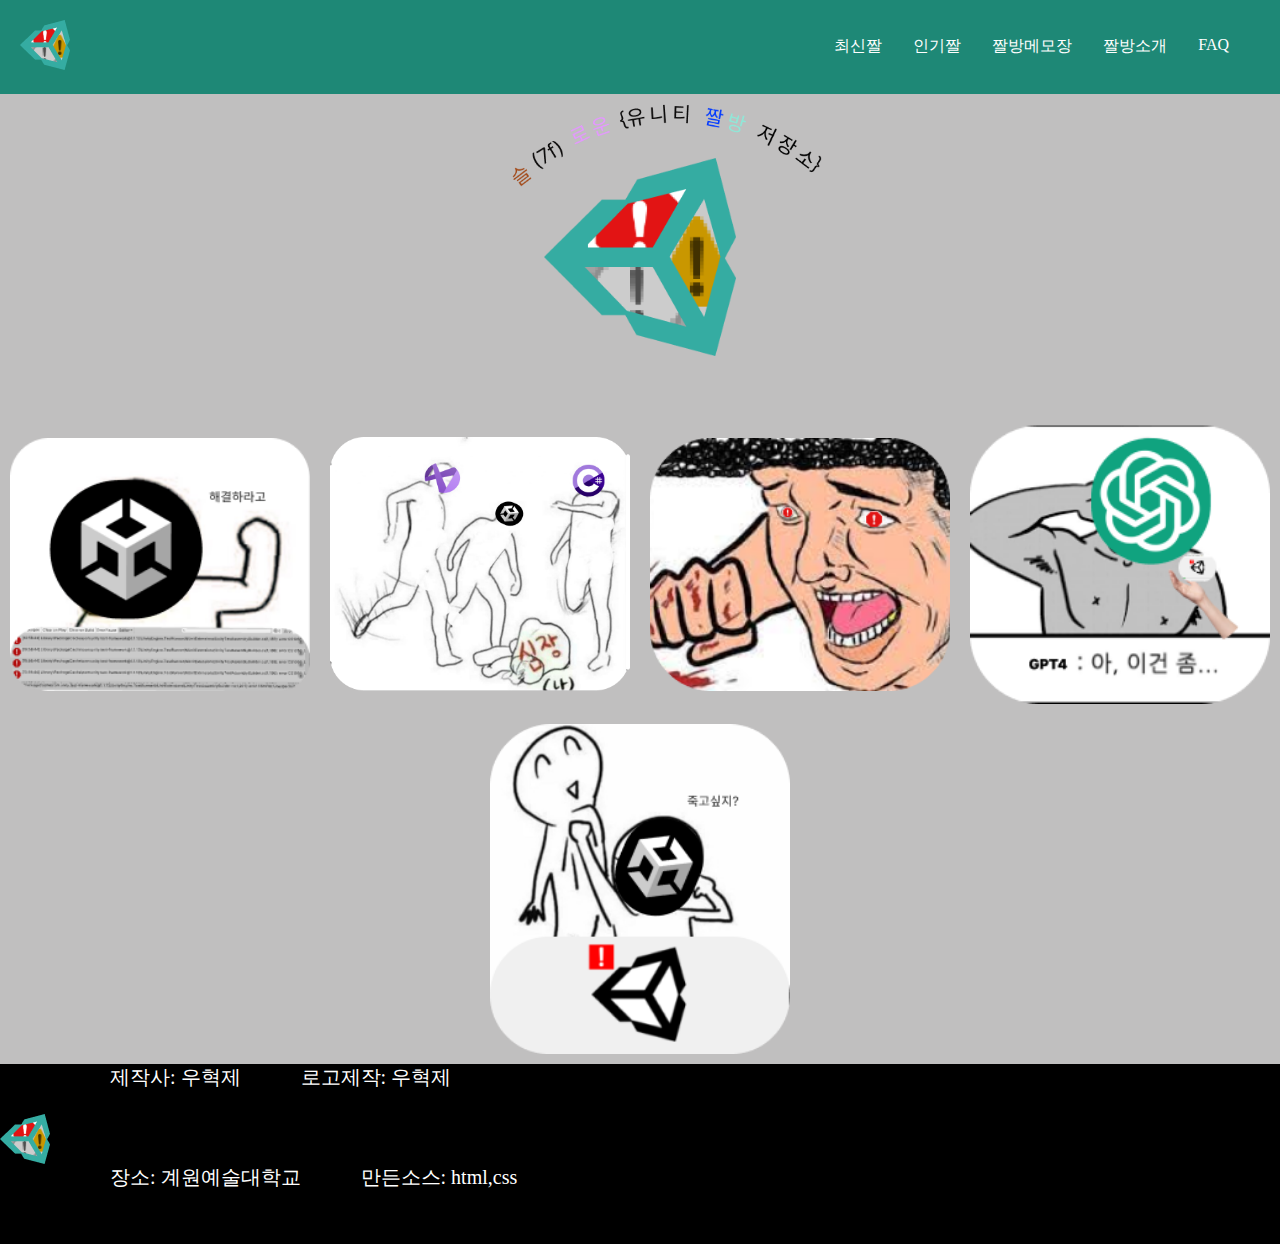
<file: index.html>
<!DOCTYPE html>
<html lang="en">
<head>
    <meta charset="UTF-8">
    <meta http-equiv="X-UA-Compatible" content="IE=edge">
    <meta name="viewport" content="width=device-width, initial-scale=1.0">
    <title>Document</title>
    <link rel="stylesheet" type="text/css" href="./css/style.css">
</head>

<body>
    <section>
    <header>
        <div class="logo-container">
            <img src="./img/logo.png" alt="로고">
        </div>
        <nav>
            <ul class="nav-menu">
                <li><a href="./sub.html">최신짤</a></li>
                <li><a href="./sub2.html">인기짤</a></li>
                <li><a href="sub3.html">짤방메모장</a></li>
                <li><a href="./sub5.html">짤방소개</a></li>
                <li><a href="./sub4.html">FAQ</a></li>
            </ul>
        </nav>
    </header>
    
    <img id="texter" src="./img/text.png">
    <img id="mainimg" src="./img/MainImage.png">
    
    <div id="solid">    
        <img class="one" src="./img/one.png">
        <img class="one" src="./img/TWO.png">
        <img class="one" src="./img/THREE.png">
        <img class="one" src="./img/four.png">
        <img class="one" src="./img/fixed.png">
    </div>
</section>
<footer>
    <div id="lol">
    <img id="img3"src="./img/logo.png" alt="로고">
    <p id="help">제작사: 우혁제</p><p id="help">로고제작: 우혁제</p>
    
</div>
<div id="lol2">
    <p id="help">장소: 계원예술대학교</p><p id="help">만든소스: html,css</p>
</div>

</footer>
</body>
</html>
</file>
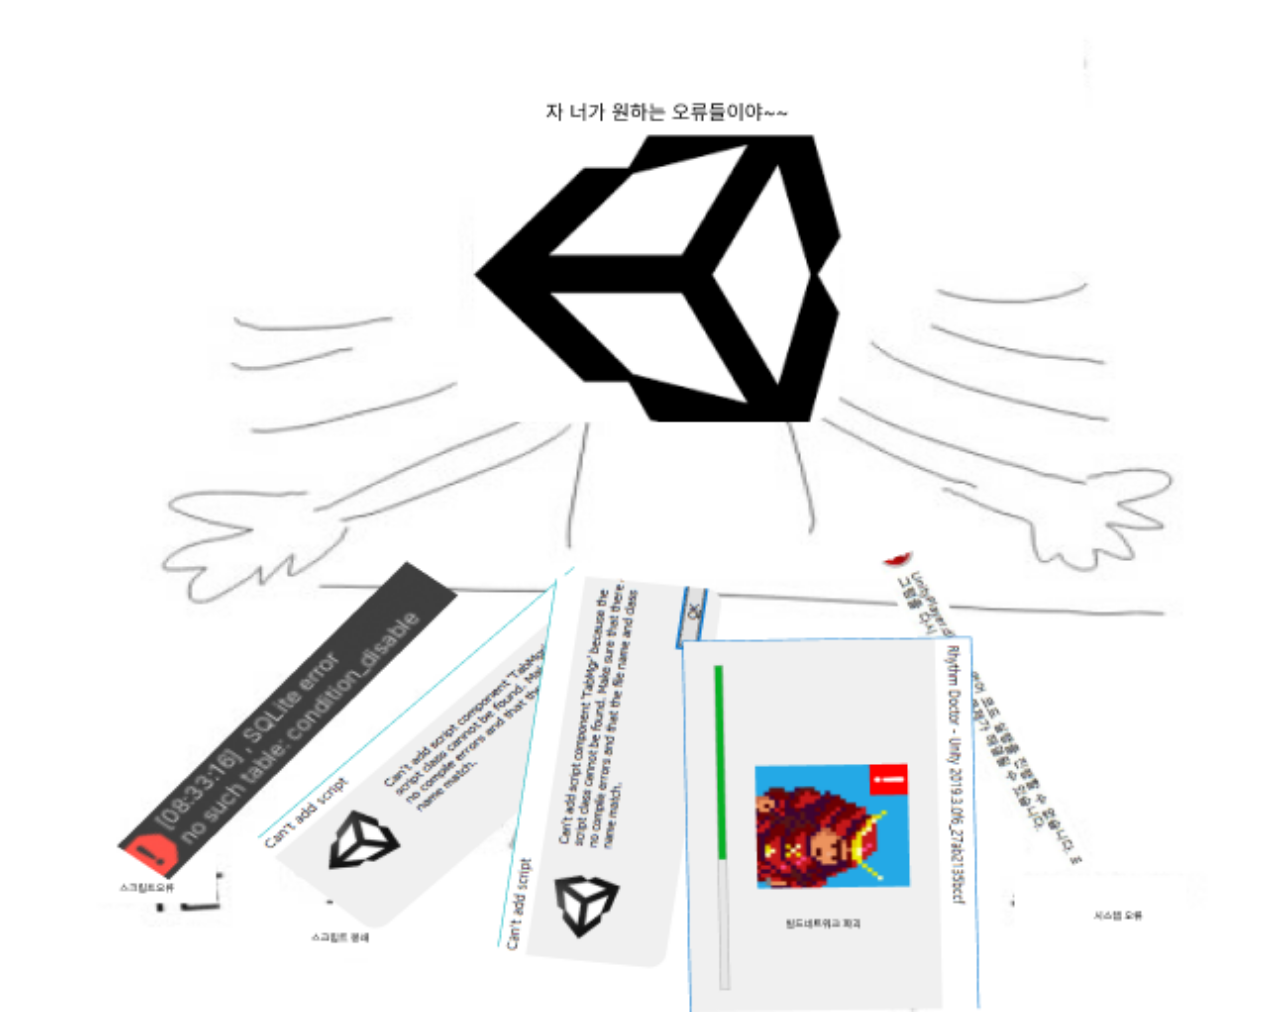
<file: five.html>
<!DOCTYPE html>
<html lang="en">
<head>
    <meta charset="UTF-8">
    <meta http-equiv="X-UA-Compatible" content="IE=edge">
    <meta name="viewport" content="width=device-width, initial-scale=1.0">
    <title>Document</title>
    <style>
        
        #id{
            width: 100%;
            height: 10%;
        }
    </style>
</head>
<body>
    <img id="id" src="./img/chack.png">
</body>
</html>
</file>
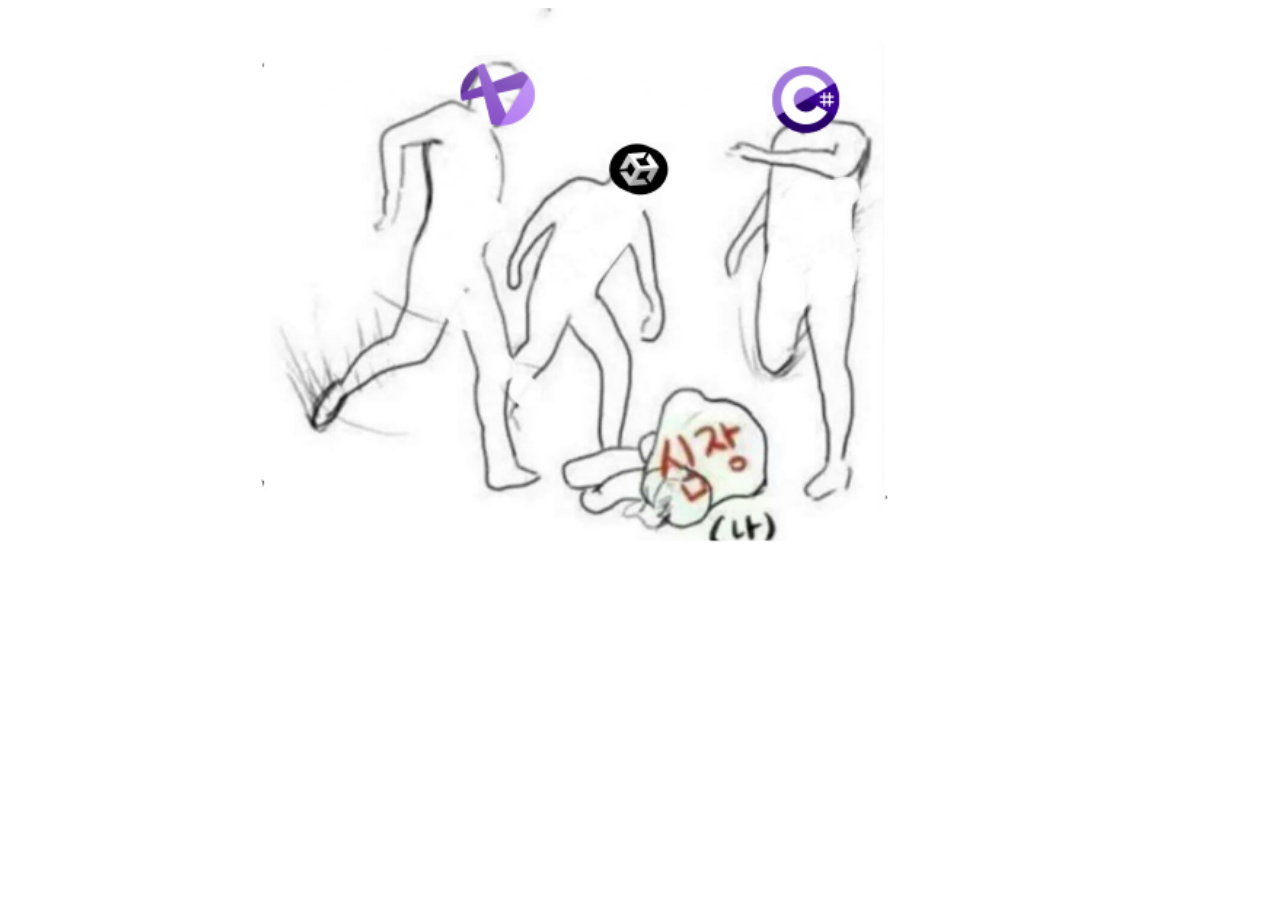
<file: four.html>
<!DOCTYPE html>
<html lang="en">
<head>
    <meta charset="UTF-8">
    <meta http-equiv="X-UA-Compatible" content="IE=edge">
    <meta name="viewport" content="width=device-width, initial-scale=1.0">
    <title>Document</title>
    <style>
        
        #id{
            width: 50%;
            height: 10%;
            margin-left: 20%;
        }
    </style>
</head>
<body>
    <img id="id" src="./img/TWO.png">
</body>
</html>
</file>
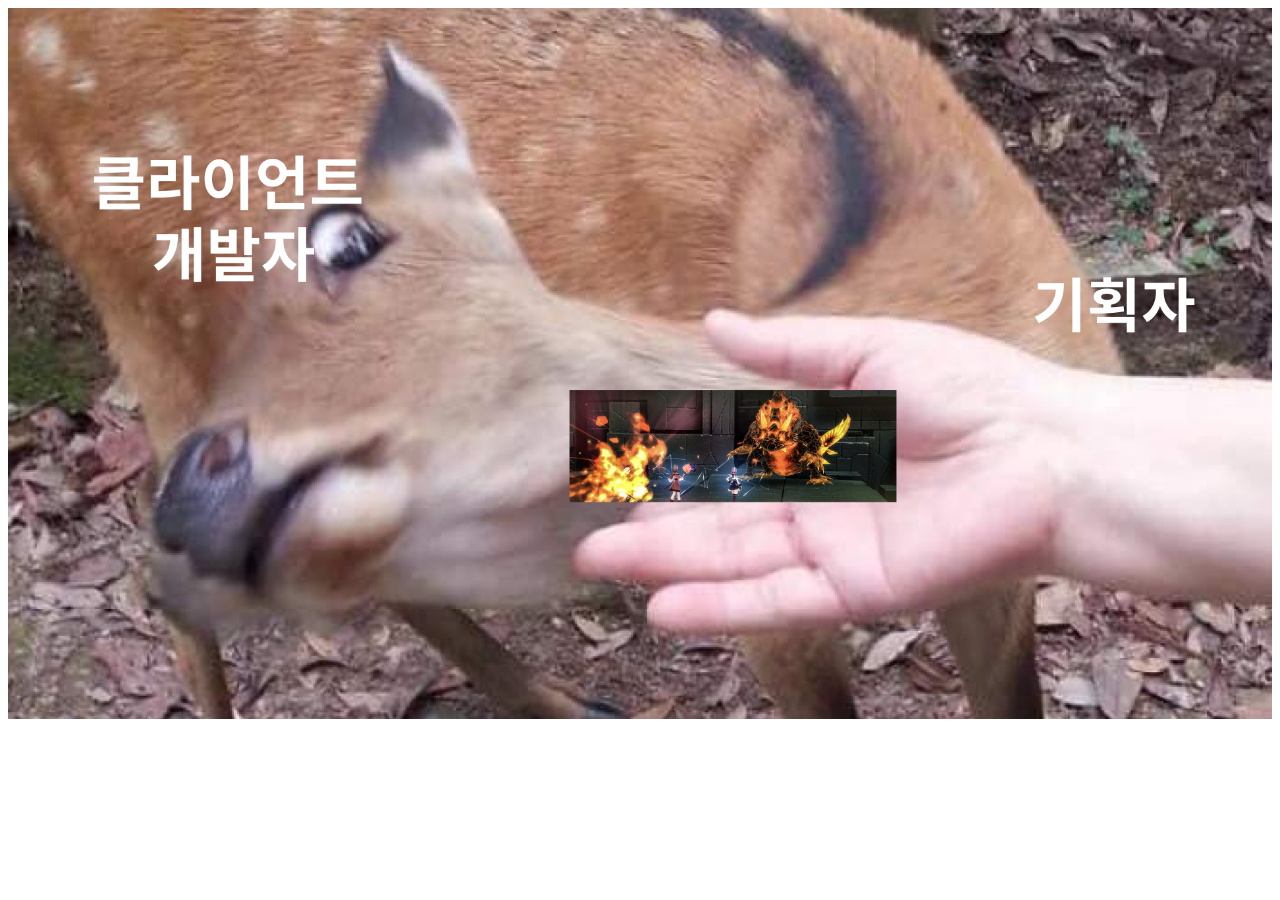
<file: One.html>
<!DOCTYPE html>
<html lang="en">
<head>
    <meta charset="UTF-8">
    <meta http-equiv="X-UA-Compatible" content="IE=edge">
    <meta name="viewport" content="width=device-width, initial-scale=1.0">
    <title>Document</title>
    <style>
        #id{
            width: 100%;
            height: 100%;
        }
    </style>
</head>
<body>
    <img id="id" src="./img/EX.png">
</body>
</html>
</file>
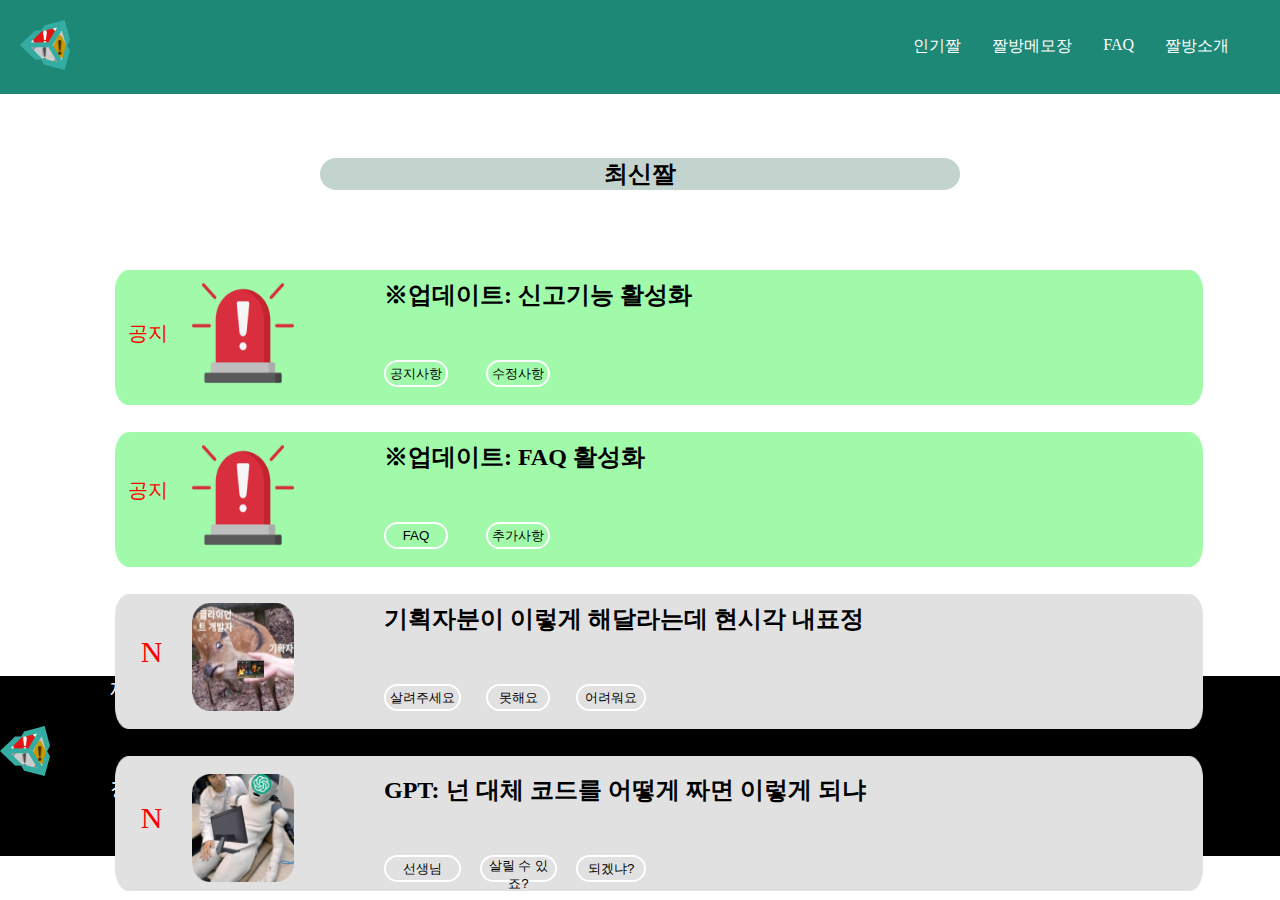
<file: sub.html>
<!DOCTYPE html>
<html lang="en">
<head>
    <meta charset="UTF-8">
    <meta http-equiv="X-UA-Compatible" content="IE=edge">
    <meta name="viewport" content="width=device-width, initial-scale=1.0">
    <title>서브 최신짤</title>
    <link rel="stylesheet" type="text/css" href="css/stylesub2.css">
    <link rel="stylesheet" type="text/css" href="css/sub.css">
    <link rel="stylesheet" type="text/css" href="css/footer.css">
</head>
<body>
    <header>
        <div class="logo-container">
            <a href="./index.html"><img src="./img/logo.png" alt="로고"></a>
        </div>
        <nav>   
            <ul class="nav-menu">
                <li><a href="sub2.html">인기짤</a></li>
                <li><a href="sub3.html">짤방메모장</a></li>
                <li><a href="sub5.html">FAQ</a></li>
                <li><a href="sub5.html">짤방소개</a></li>
            </ul>
        </nav>
    </header>
    <h2 id="new">최신짤</h2>

    <div id="img">
    <img id="bar" src="./img/bar.png">
    <p id="googi">공지</p>
    <img id="imgimg" src="./img/GOOGI.png">
    <h2 id="index">※업데이트: 신고기능 활성화 </h2>
    <button id="button1">공지사항</button>
    <button id="button2">수정사항</button>
    
    
</div>
<div id="img2">
    <img id="bar" src="./img/bar.png">
    <p id="googi">공지</p>
    <img id="imgimg" src="./img/GOOGI.png">
    <h2 id="index">※업데이트: 신고기능 활성화 </h2>
    <button id="button1">공지사항</button>
    <button id="button2">수정사항</button>
</div>
<img id="bar2" src="./img/bar.png">
<p id="googi2">공지</p>
    <img id="imgimg2" src="./img/GOOGI.png">
    <h2 id="index2">※업데이트: FAQ 활성화 </h2>
    <button id="button3">FAQ</button>
    <button id="button4">추가사항</button>
    <img id="bar3" src="./img/bar.png">
    <p id="googi3">N</p>
    <a href="./One.html"><img id="imgimg3" src="./img/Oneimg.png"></a>
    <h2 id="index3">기획자분이 이렇게 해달라는데 현시각 내표정</h2>
    <button id="button5">살려주세요</button>
    <button id="button6">못해요</button>
    <button id="button7">어려워요</button>
    <img id="bar4" src="./img/bar.png">
    <p id="googi4">N</p>    
    <a href="./TWO.html"><img id="imgimg4" src="./img/helpGptTeacher.png"></a>
    <h2 id="index4">GPT: 넌 대체 코드를 어떻게 짜면 이렇게 되냐</h2>
    <button id="button8">선생님</button>
    <button id="button9">살릴 수 있죠?</button>
    <button id="button10">되겠냐?</button>
    <footer id="footer">
        <div id="lol">
            <img id="img3"src="./img/logo.png" alt="로고">
            <p id="help">제작사: 우혁제</p><p id="help">로고제작: 우혁제</p>
            
        </div>
        <div id="lol2">
            <p id="help">장소: 계원예술대학교</p><p id="help">만든소스: html,css</p>
        </div>
    </footer>
</body>
</html>
</file>
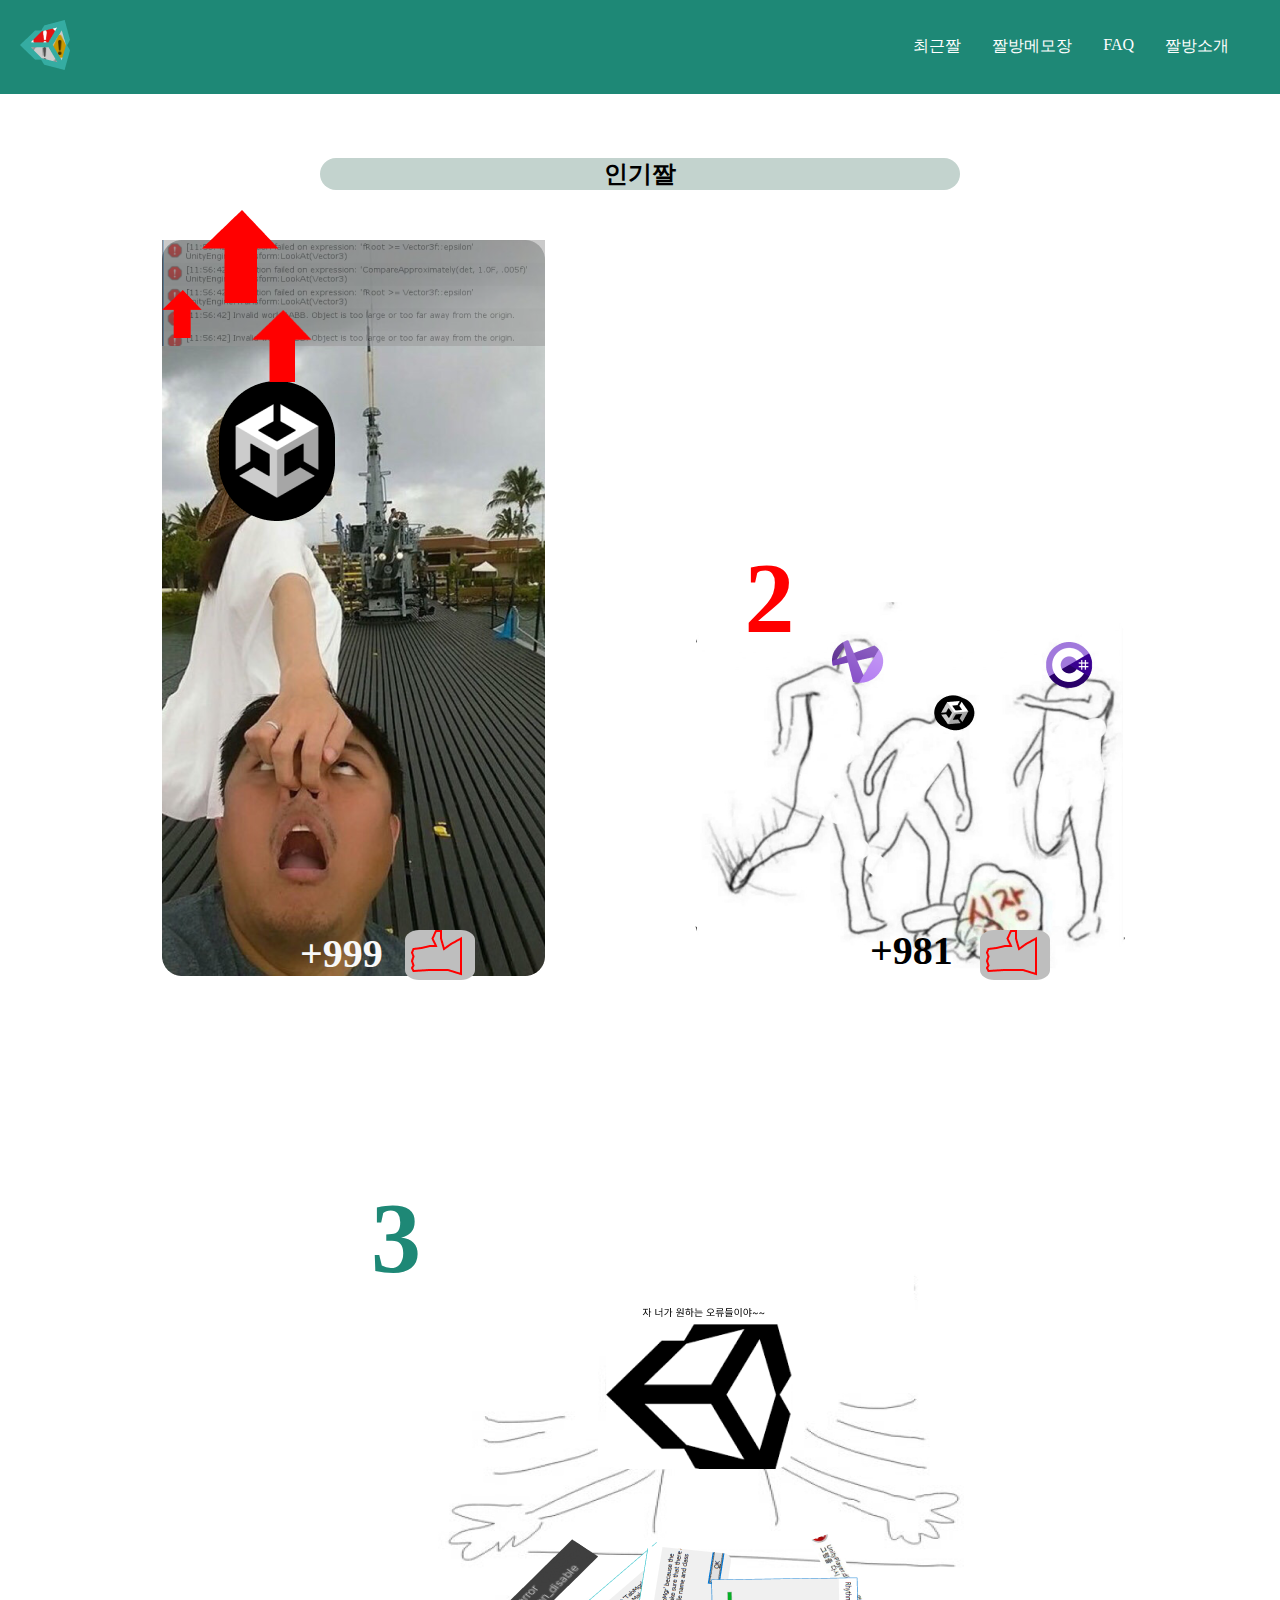
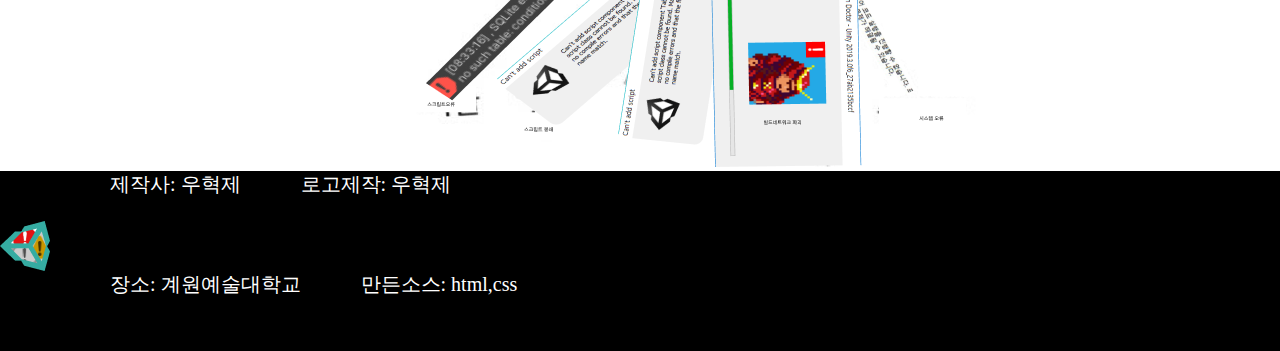
<file: sub2.html>
<!DOCTYPE html>
<html lang="en">
<head>
    <meta charset="UTF-8">
    <meta http-equiv="X-UA-Compatible" content="IE=edge">
    <meta name="viewport" content="width=device-width, initial-scale=1.0">
    <title>인기짤</title>
    <link rel="stylesheet" type="text/css" href="./css/style.css">
    <link rel="stylesheet" type="text/css" href="css/sub2.css">
</head>
<body>
    <header>
        <div class="logo-container">
            <a href="./index.html"><img src="./img/logo.png" alt="로고"></a>
        </div>
        <nav>
            <ul class="nav-menu">
                <li><a href="sub.html">최근짤</a></li>
                <li><a href="sub3.html">짤방메모장</a></li>
                <li><a href="sub5.html">FAQ</a></li>
                <li><a href="sub5.html">짤방소개</a></li>
            </ul>
        </nav>
    </header>
    <h2 id="new">인기짤</h2>
    <div id="sss">
    <div id="upup">
    <img id="let" src="./img/UP.png">
    <img id="let2" src="./img/UP.png">
    <img id="let3" src="./img/UP.png">
    <p id="text">+999</p>
    <img id="good" src="./img/good.png">
    <div class="goodbackground"></div>
    <a href="Three.html"><img id="help2" src="./img/help.png"></a>
</div>

<div id="twoimg">
    <h1 id="twogood">2</h1>
    <p id="text2">+981</p>
    <a href="four.html"><img id="help3" src="./img/TWO.png"></a>
    <img id="good2" src="./img/good.png">
    <div class="goodbackground2"></div>
</div>
<div id="lastimg">
    <h1 id="three">3</h1>
    <p id="text3">+971</p>
    <img id="good3" src="./img/good.png">
    <a href="five.html"><img id="lasti" src="./img/chack.png"></a>
    <div class="goodbackground3"></div>
</div>
</div>
<footer>
    <div id="lol">
        <img id="img3"src="./img/logo.png" alt="로고">
        <p id="help">제작사: 우혁제</p><p id="help">로고제작: 우혁제</p>
        
    </div>
    <div id="lol2">
        <p id="help">장소: 계원예술대학교</p><p id="help">만든소스: html,css</p>
    </div>
    
</footer>
</body>
</html>
</file>
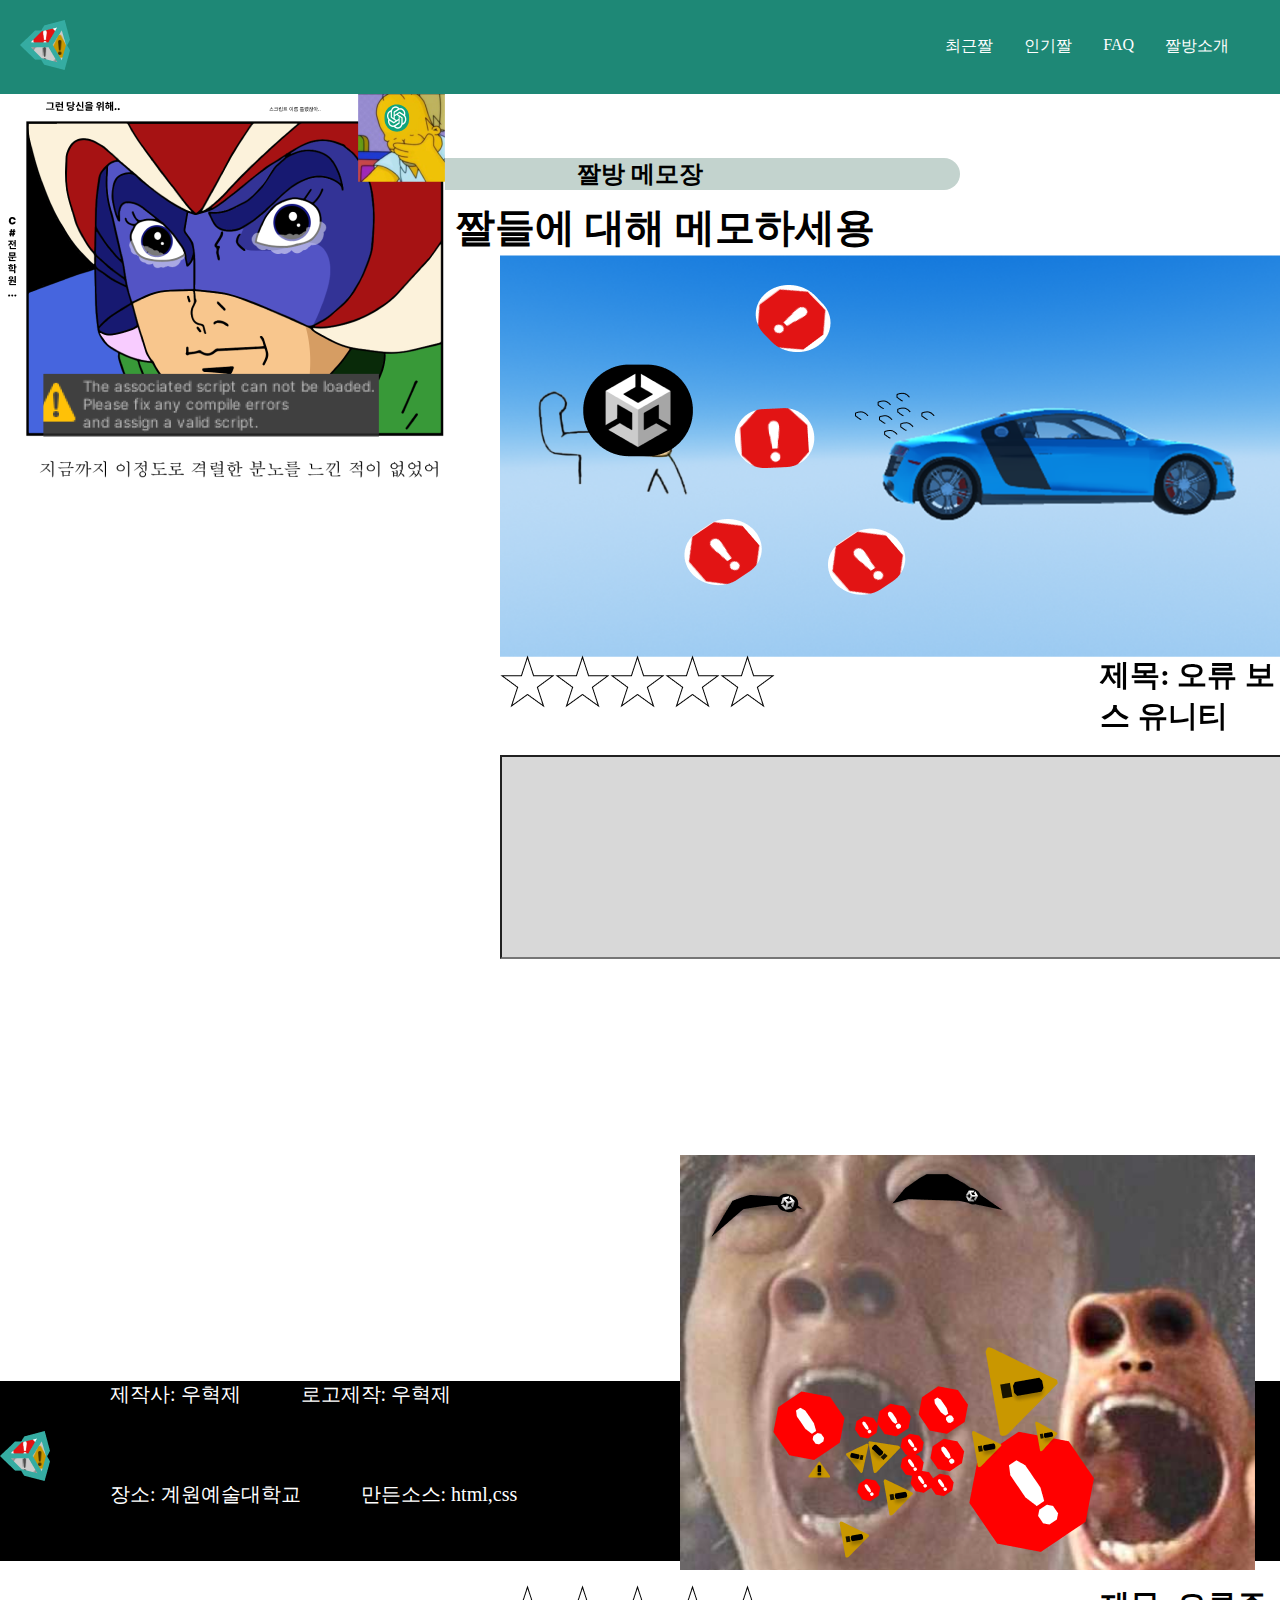
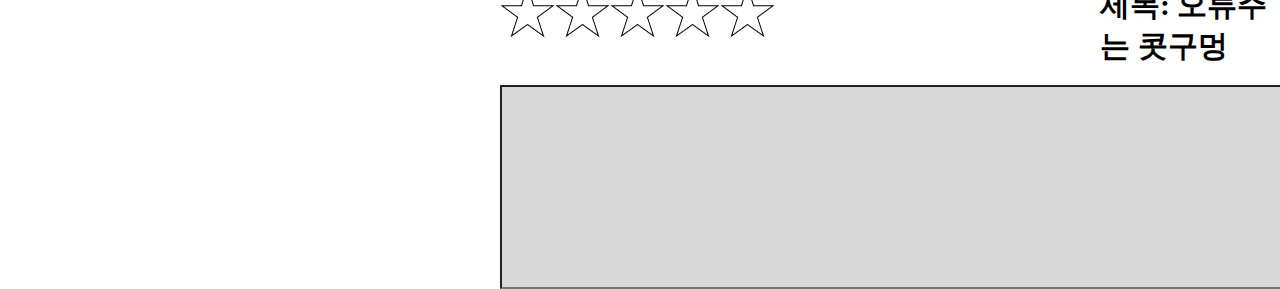
<file: sub3.html>
<!DOCTYPE html>
<html lang="en">
<head>
    <meta charset="UTF-8">
    <meta http-equiv="X-UA-Compatible" content="IE=edge">
    <meta name="viewport" content="width=device-width, initial-scale=1.0">
    <title>짤방 평가론</title>
    <link rel="stylesheet" type="text/css" href="./css/style.css">
    <link rel="stylesheet" type="text/css" href="css/footer2.css">
    <link rel="stylesheet" type="text/css" href="css/sub3.css">
</head>
<body>
    
    <header>
        <div class="logo-container">
            <a href="./index.html"><img src="./img/logo.png" alt="로고"></a>
        </div>
        <nav>
            <ul class="nav-menu">
                <li><a href="sub.html">최근짤</a></li>
                <li><a href="sub2.html">인기짤</a></li>
                <li><a href="sub4.html">FAQ</a></li>
                <li><a href="sub5.html">짤방소개</a></li>
            </ul>
        </nav>
    </header>
    <img id="fixedimg2" src="./img/fixedimg2.png">
    <img id="fixedimg3" src="./img/fixedimg3.png">
    <img id="fixedimg4" src="./img/fixedimg4.png">
    <h2 id="new">짤방  메모장</h2>
    <h3 id="texts">이 짤들에 대해 메모하세용</h3>
    <div>
    <img id="testimg" src="./img/testimg.png">
</div>
    <div id="stars">
        <img id="cheackstar" src="./img/star.png">
        <img id="cheackstar2" src="./img/star.png">
        <img id="cheackstar3" src="./img/star.png">
        <img id="cheackstar4" src="./img/star.png">
        <img id="cheackstar5" src="./img/star.png">
        <h4 id="index">제목: 오류 보스 유니티</h4>
    </div>
    <input id="texting" type="text" name="firstname">
    <img id="testimg2" src="./img/lololol.png">
    <div id="stars2">
        <img id="cheackstar" src="./img/star.png">
        <img id="cheackstar2" src="./img/star.png">
        <img id="cheackstar3" src="./img/star.png">
        <img id="cheackstar4" src="./img/star.png">
        <img id="cheackstar5" src="./img/star.png">
        <h4 id="index">제목: 오류주는 콧구멍</h4>
    </div>
    <input id="texting" type="text" name="firstname">

    <footer id="footer">
        <div id="lol">
            <img id="img3"src="./img/logo.png" alt="로고">
            <p id="help">제작사: 우혁제</p><p id="help">로고제작: 우혁제</p>
            
        </div>
        <div id="lol2">
            <p id="help">장소: 계원예술대학교</p><p id="help">만든소스: html,css</p>
        </div>
        
    </footer>
</body>
</html>
</file>
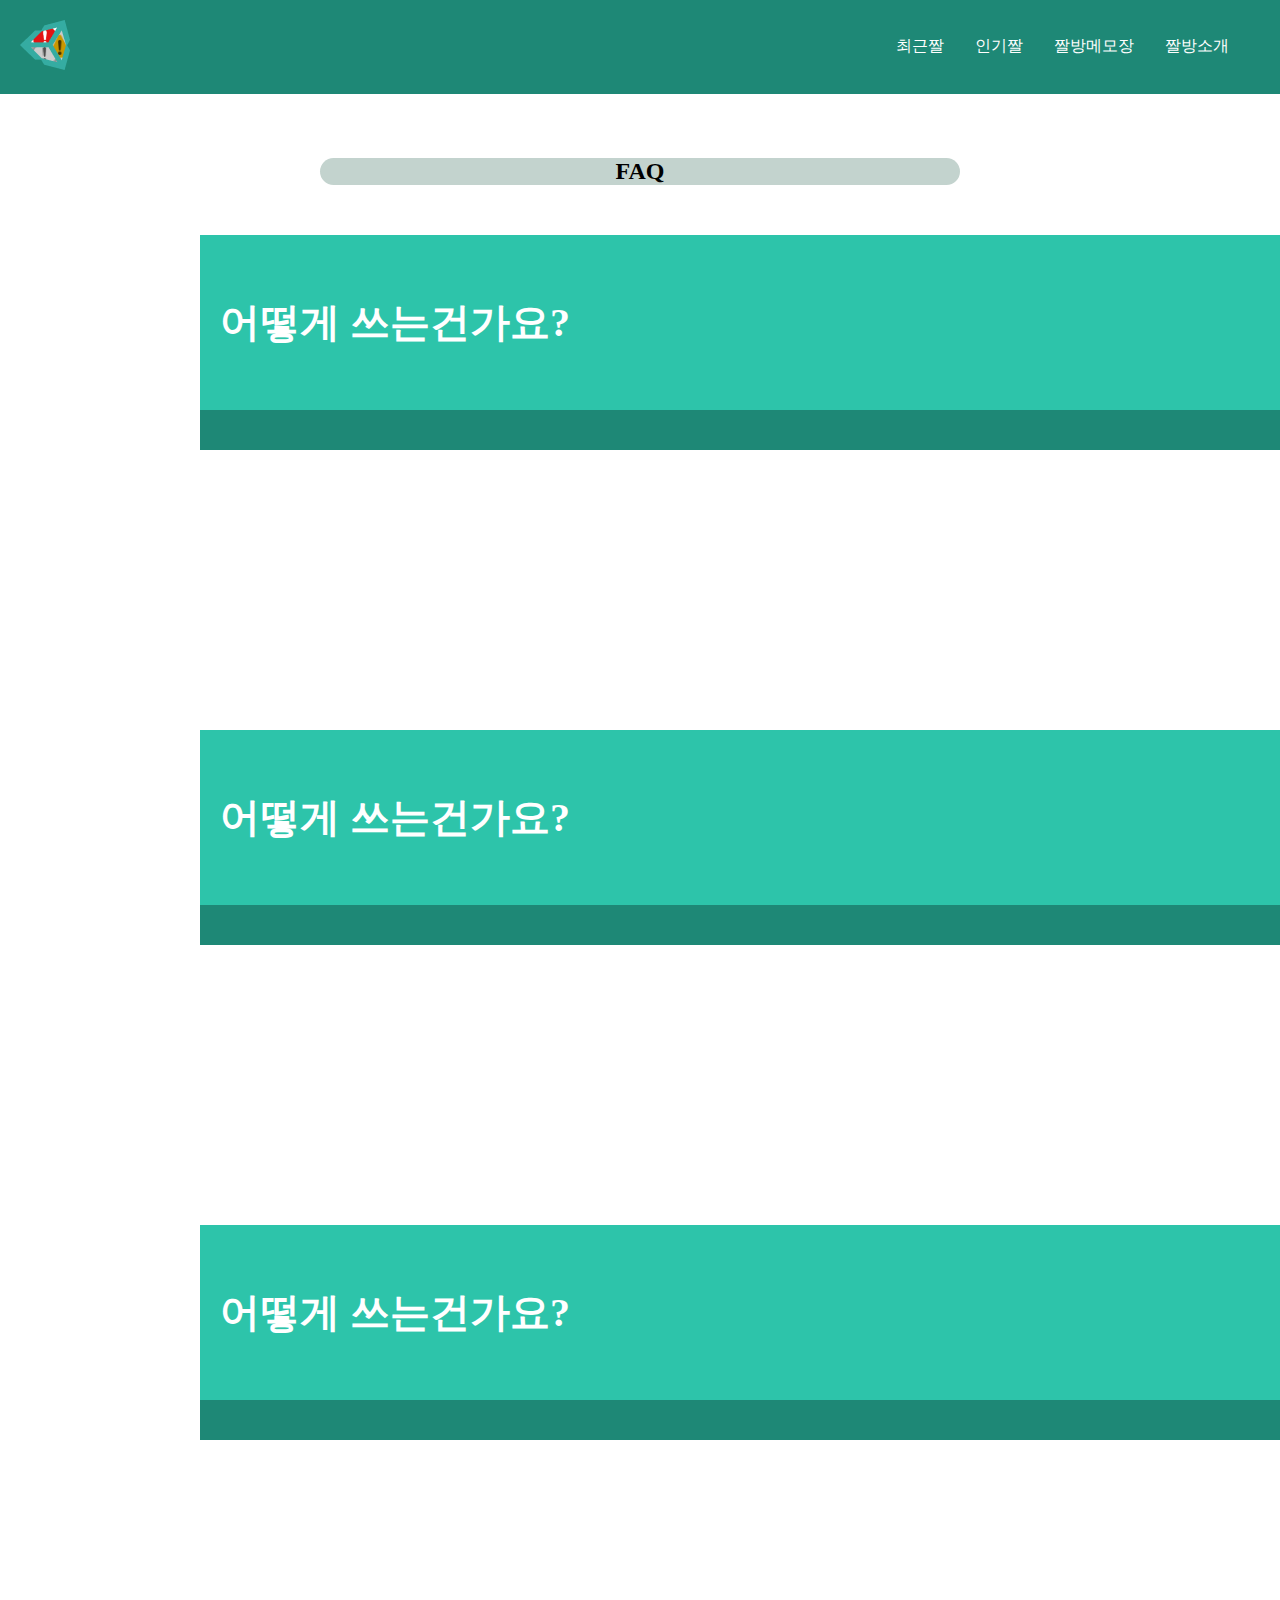
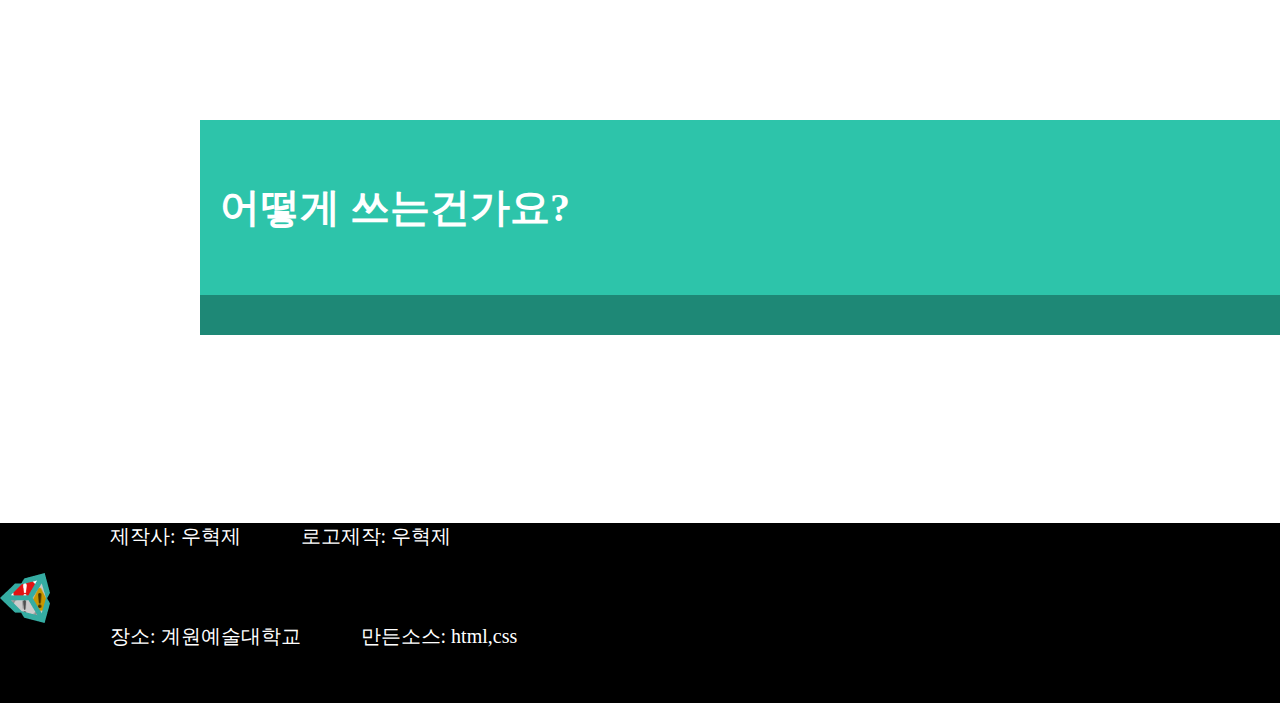
<file: sub4.html>
<!DOCTYPE html>
<html lang="en">
<head>
    <meta charset="UTF-8">
    <meta http-equiv="X-UA-Compatible" content="IE=edge">
    <meta name="viewport" content="width=device-width, initial-scale=1.0">
    <title>짤방소개</title>
    <link rel="stylesheet" type="text/css" href="./css/style.css">
    <link rel="stylesheet" type="text/css" href="./css/sub4.css">
    <link rel="stylesheet" type="text/css" href="./css/footer3.css">
</head>
<body>
    <header>
        <div class="logo-container">
            <a href="./index.html"><img src="./img/logo.png" alt="로고"></a>
        </div>
        <nav>
            <ul class="nav-menu">
                <li><a href="sub.html">최근짤</a></li>
                <li><a href="sub2.html">인기짤</a></li>
                <li><a href="sub3.html">짤방메모장</a></li>
                <li><a href="sub5.html">짤방소개</a></li>
            </ul>
        </nav>
    </header>
    <h2 id="new">FAQ</h2>

    <header class="oneclick">
        <h1 id="text1">어떻게 쓰는건가요?</h1>
        <div id="button"></div>
    </header>
    <header class="twoscroll"></header>

    <header class="oneclick2">
        <h1 id="text2">어떻게 쓰는건가요?</h1>
        <div id="button2"></div>
    </header>
    <header class="twoscroll2"></header>

    

    <header class="oneclick3">
        <h1 id="text3">어떻게 쓰는건가요?</h1>
        <div id="button3"></div>
    </header>
    <header class="twoscroll3"></header>

    <header class="oneclick4">
        <h1 id="text4">어떻게 쓰는건가요?</h1>
        <div id="button4"></div>
    </header>
    <header class="twoscroll4"></header>
    <footer id="footer">
        <div id="lol">
            <img id="img3"src="./img/logo.png" alt="로고">
            <p id="help">제작사: 우혁제</p><p id="help">로고제작: 우혁제</p>
            
        </div>
        <div id="lol2">
            <p id="help">장소: 계원예술대학교</p><p id="help">만든소스: html,css</p>
        </div>
    </footer>
</body>
</html>
</file>
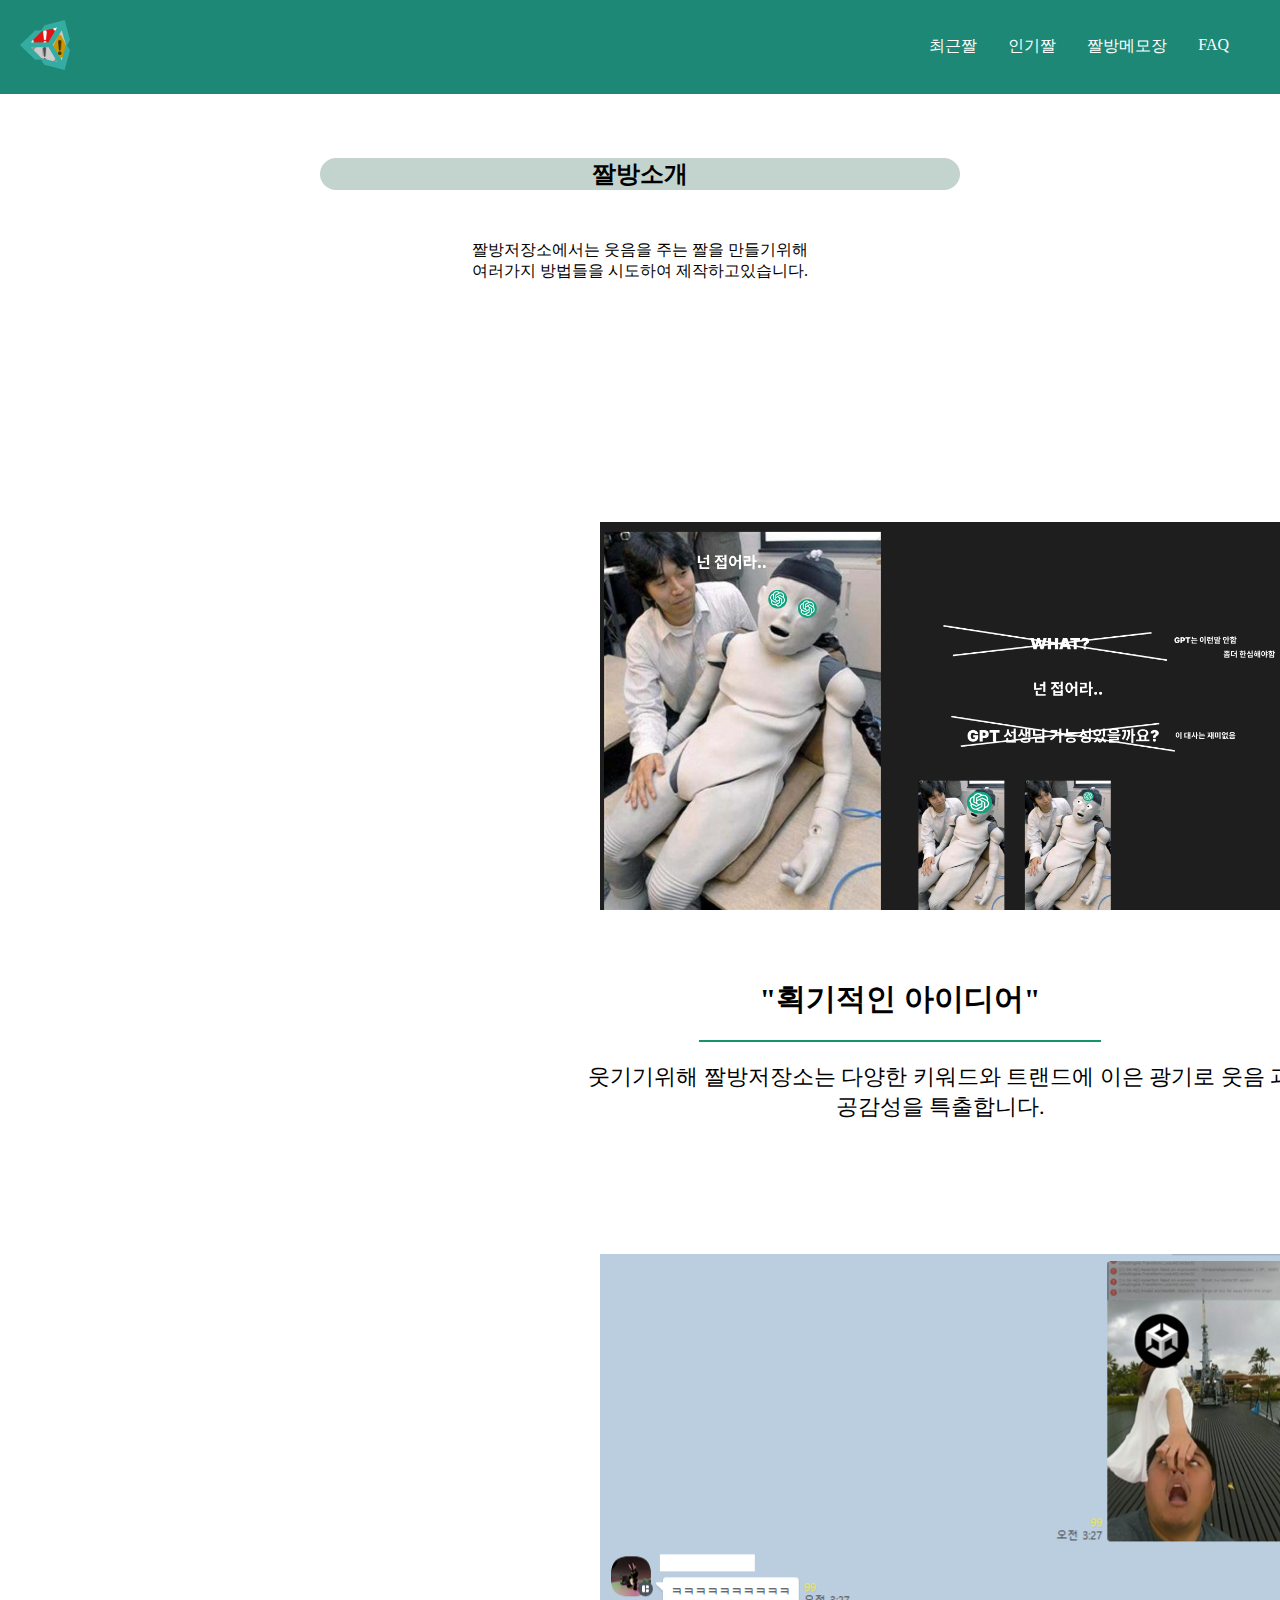
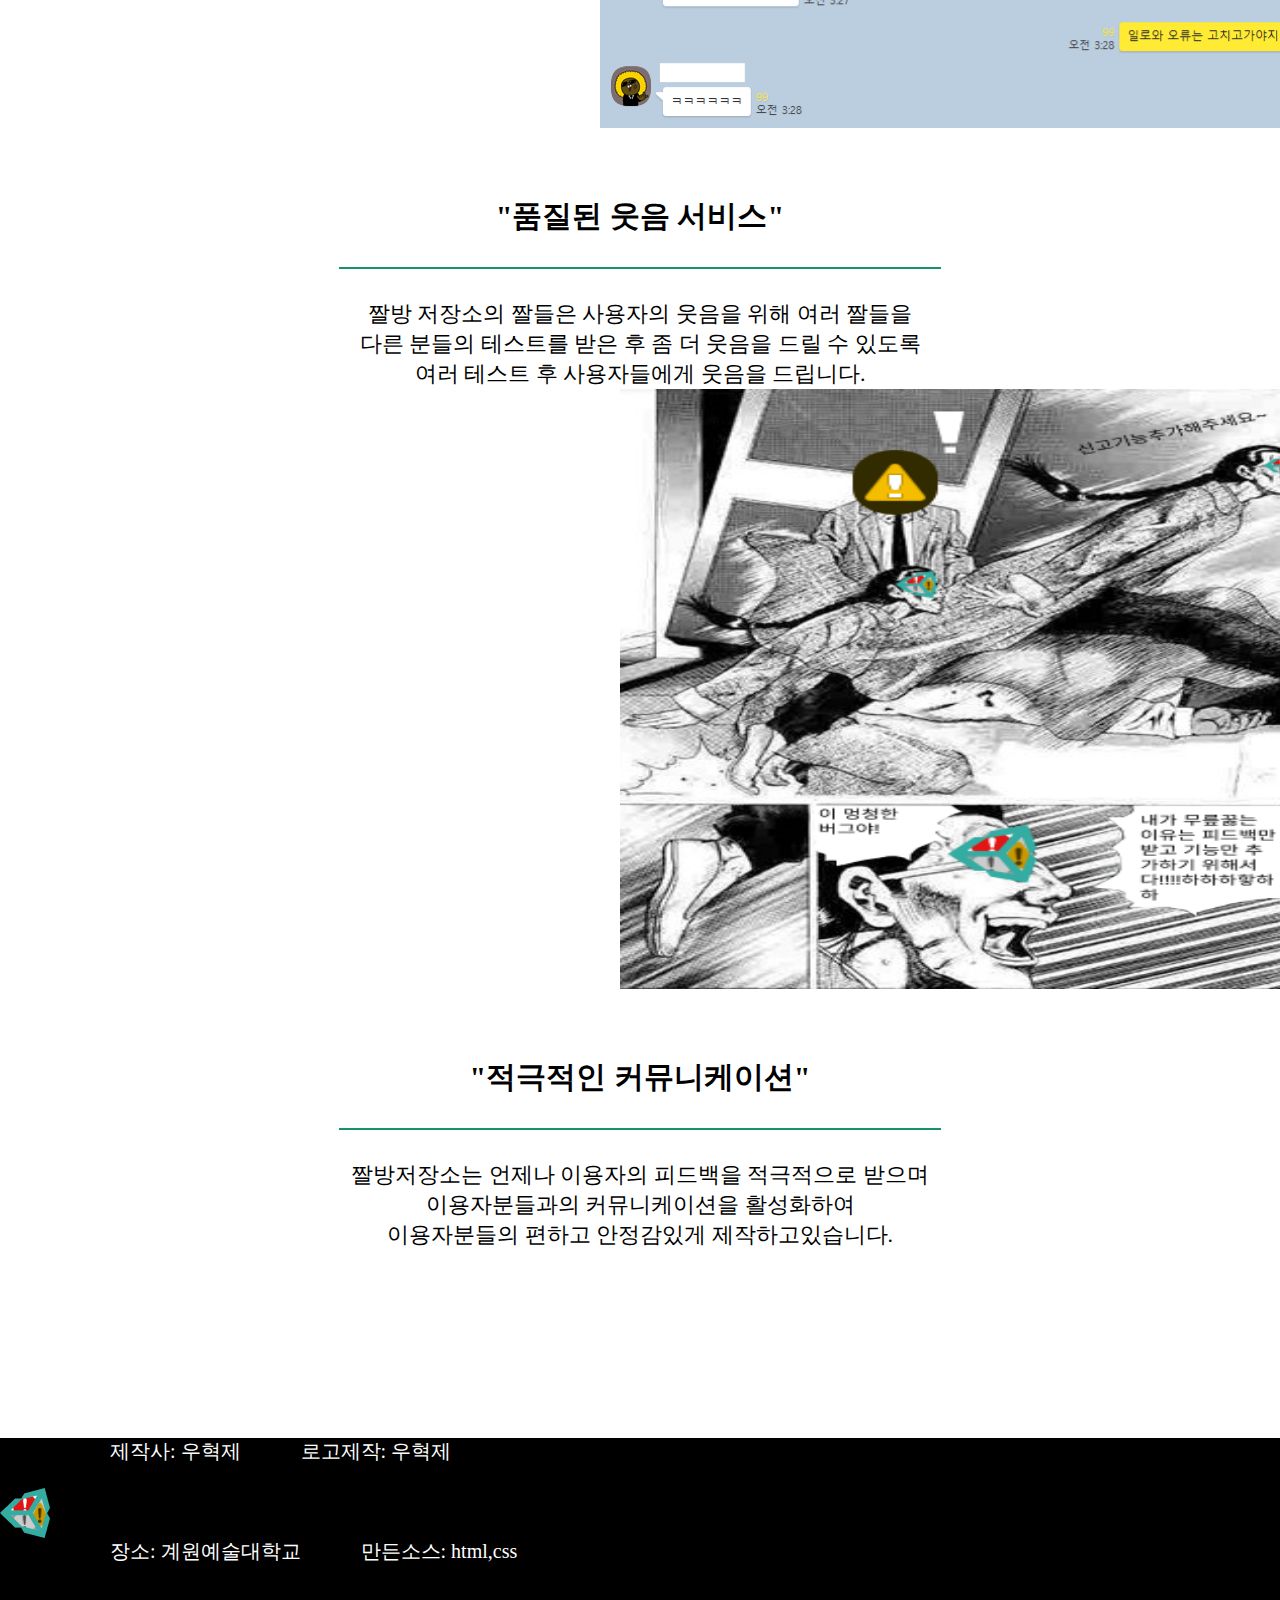
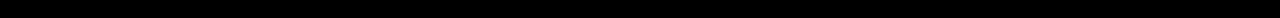
<file: sub5.html>
<!DOCTYPE html>
<html lang="en">
<head>
    <meta charset="UTF-8">
    <meta http-equiv="X-UA-Compatible" content="IE=edge">
    <meta name="viewport" content="width=device-width, initial-scale=1.0">
    <title>FAQ</title>
    <link rel="stylesheet" type="text/css" href="./css/style.css">
    <link rel="stylesheet" type="text/css" href="./css/sub5.css">
    <link rel="stylesheet" type="text/css" href="./css/footer4.css">
</head>
<body>
    <header>
        <div class="logo-container">
            <a href="./index.html"><img src="./img/logo.png" alt="로고"></a>
        </div>
        <nav>
            <ul class="nav-menu">
                <li><a href="sub.html">최근짤</a></li>
                <li><a href="sub2.html">인기짤</a></li>
                <li><a href="sub3.html">짤방메모장</a></li>
                <li><a href="sub4.html">FAQ</a></li>
            </ul>
        </nav>
    </header>
    <h2 id="new">짤방소개</h2>
    <p id="ptag">짤방저장소에서는 웃음을 주는 짤을 만들기위해</p> 
    <p id="ptag2">여러가지 방법들을 시도하여 제작하고있습니다.</p>
    <div class="line"></div>
    <div class="on2">
    <img id="one" src="./img/picuter.png">
    <h3 id="idea">"획기적인 아이디어"</h3>
    <div class="line2"></div>
    <p id="ptag3"> 웃기기위해 짤방저장소는 다양한 키워드와 트랜드에 이은 광기로 웃음 과 공감성을 특출합니다.</p>
</div>
<div class="two">
    <img id="two" src="./img/test.png">
    <h3 id="idea2">"품질된 웃음 서비스"</h3>
    <div class="line3"></div>
    <p id="ptag4"> 짤방 저장소의 짤들은 사용자의 웃음을 위해 여러 짤들을</p>
    <p id="ptag4"> 다른 분들의 테스트를 받은 후 좀 더 웃음을 드릴 수 있도록</p>
    <p id="ptag4"> 여러 테스트 후 사용자들에게 웃음을 드립니다.</p>
</div>
<div class="three">
    <img id="three" src="./img/servies.png">
    <h3 id="idea3">"적극적인 커뮤니케이션"</h3>
    <div class="line4"></div>
    <p id="ptag5"> 짤방저장소는 언제나 이용자의 피드백을 적극적으로 받으며</p>
    <p id="ptag5"> 이용자분들과의 커뮤니케이션을 활성화하여</p>
    <p id="ptag5"> 이용자분들의 편하고 안정감있게 제작하고있습니다.</p>
</div>
<footer id="footer">
    <div id="lol">
        <img id="img3"src="./img/logo.png" alt="로고">
        <p id="help">제작사: 우혁제</p><p id="help">로고제작: 우혁제</p>
        
    </div>
    <div id="lol2">
        <p id="help">장소: 계원예술대학교</p><p id="help">만든소스: html,css</p>
    </div>
</footer>
</body>
</html>
</file>
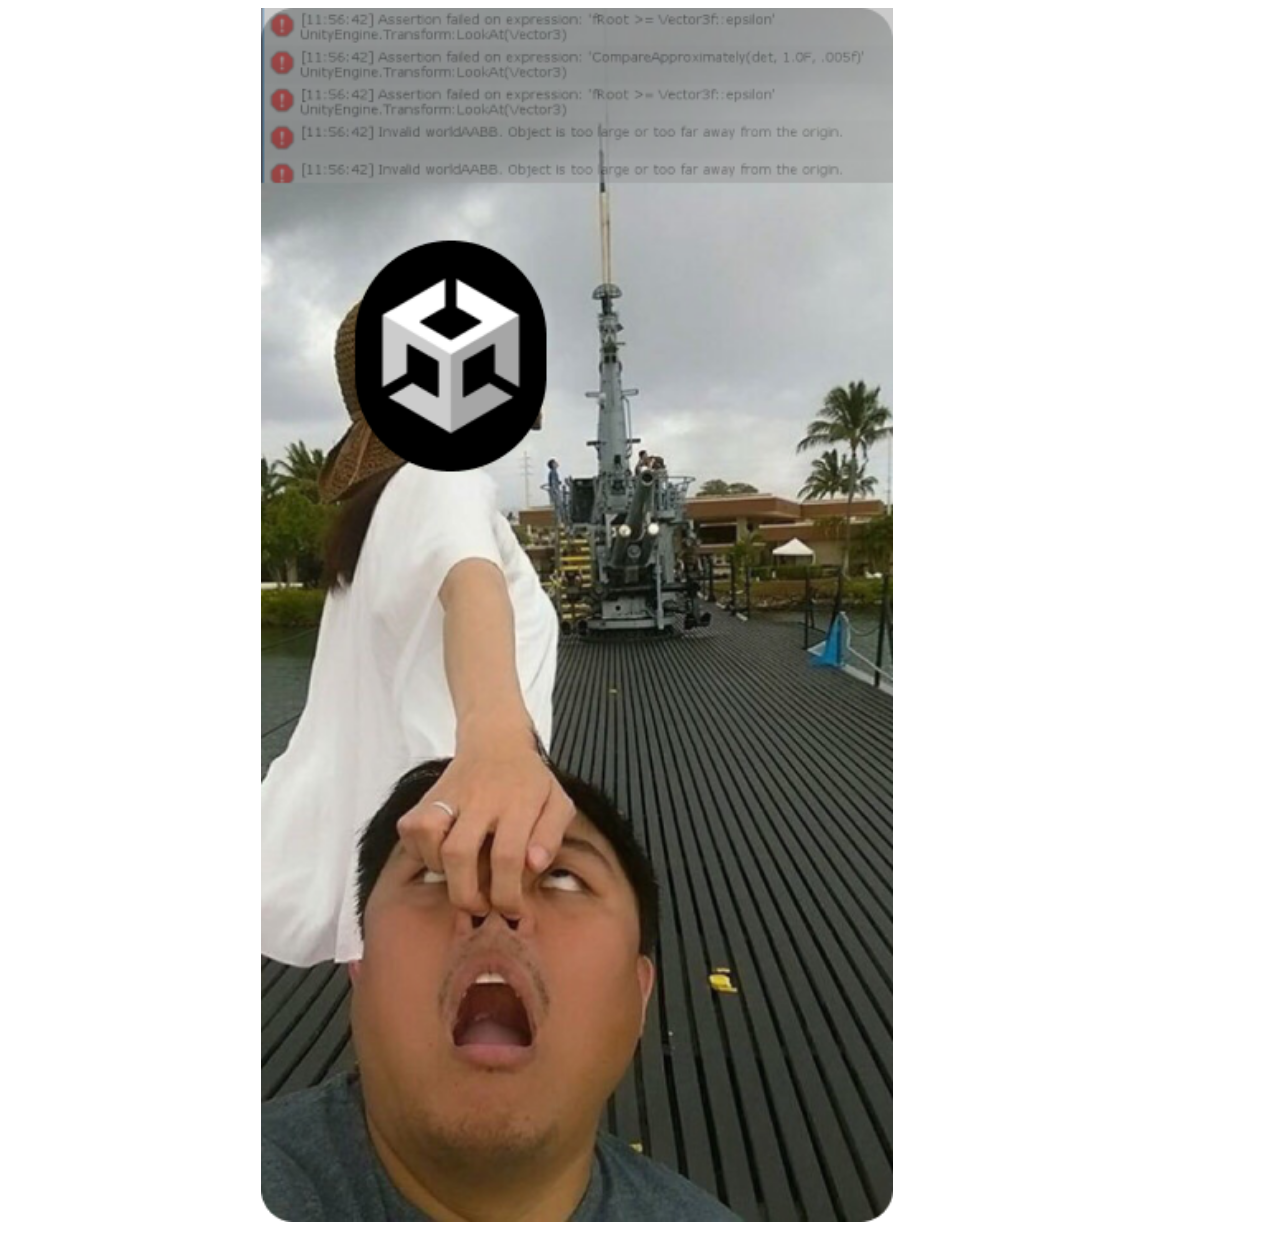
<file: Three.html>
<!DOCTYPE html>
<html lang="en">
<head>
    <meta charset="UTF-8">
    <meta http-equiv="X-UA-Compatible" content="IE=edge">
    <meta name="viewport" content="width=device-width, initial-scale=1.0">
    <title>Document</title>
    <style>
        
        #id{
            width: 50%;
            height: 10%;
            margin-left: 20%;
        }
    </style>
</head>
<body>
    <img id="id" src="./img/help.png">
</body>
</html>
</file>
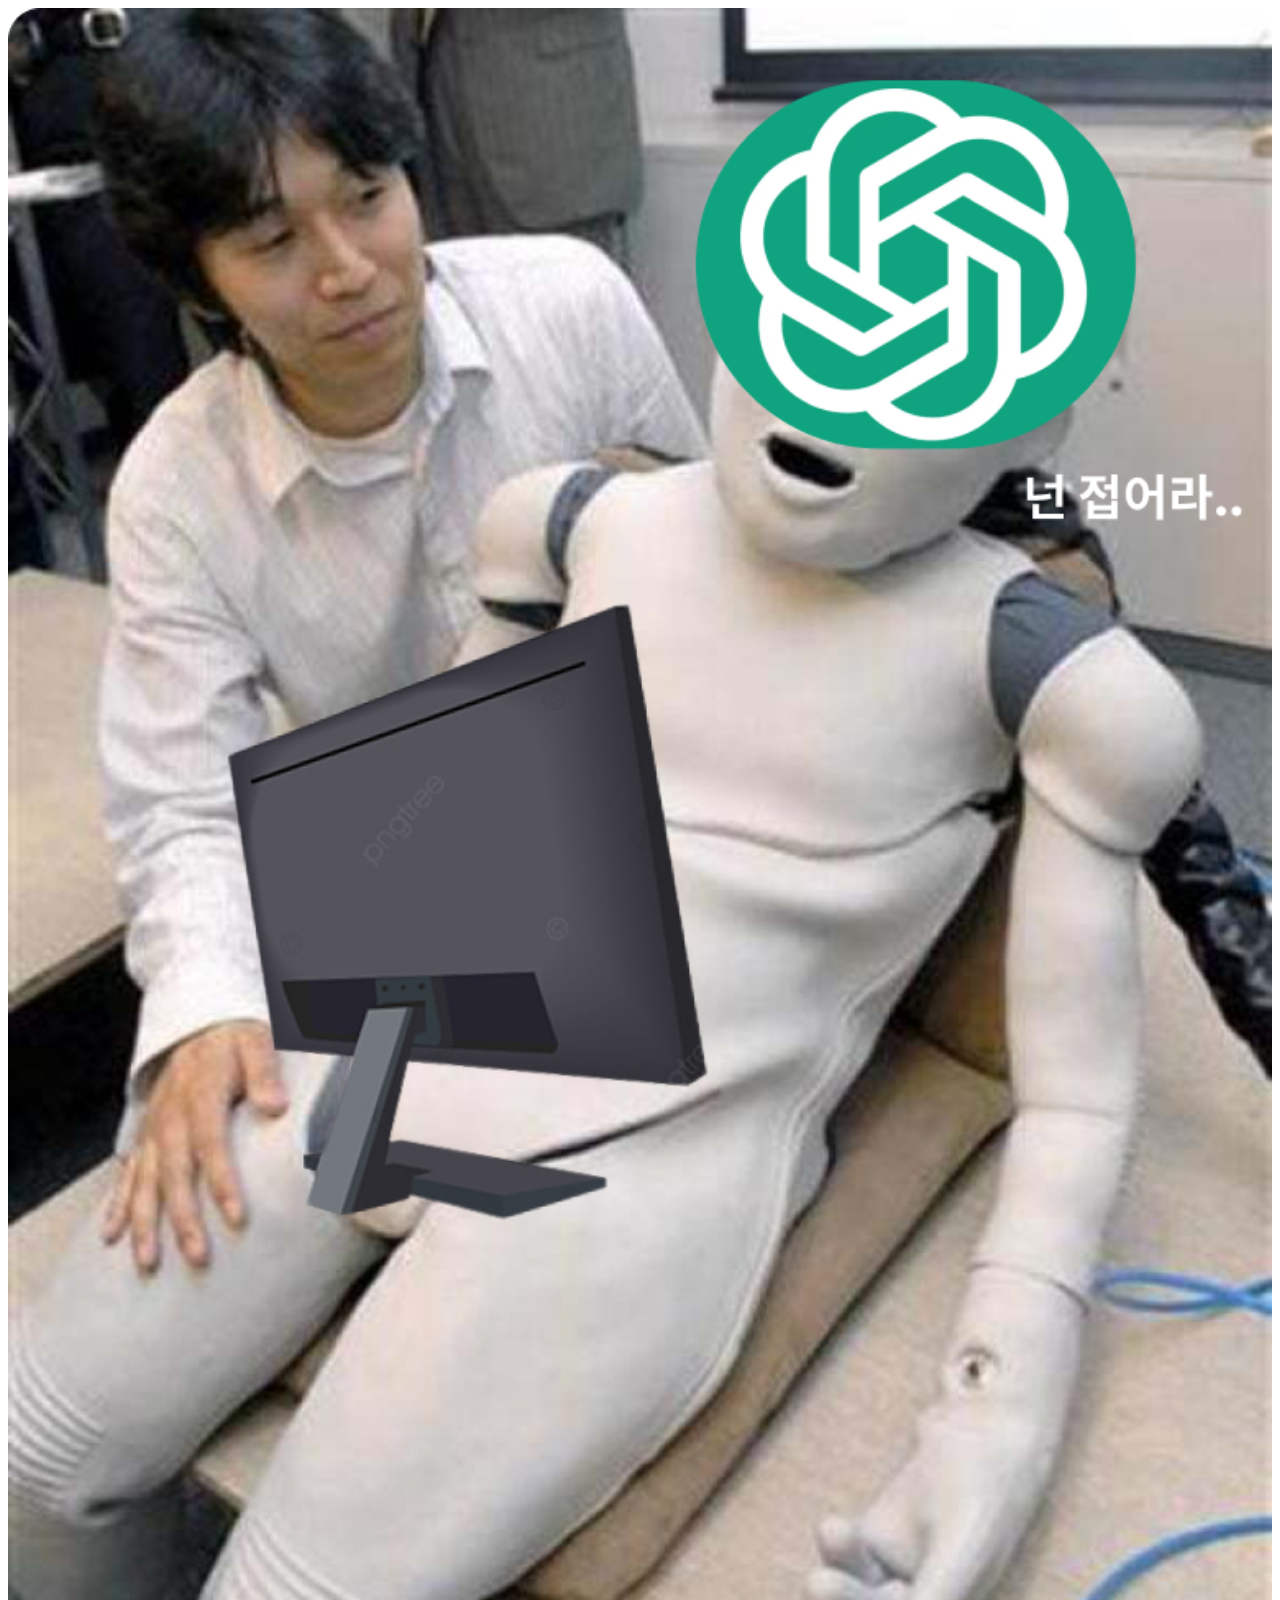
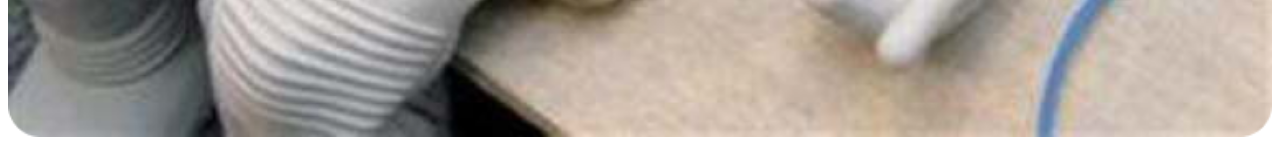
<file: TWO.html>
<!DOCTYPE html>
<html lang="en">
<head>
    <meta charset="UTF-8">
    <meta http-equiv="X-UA-Compatible" content="IE=edge">
    <meta name="viewport" content="width=device-width, initial-scale=1.0">
    <title>Document</title>
    <style>
        
        #id{
            width: 100%;
            height: 100%;
        }
    </style>
</head>
<body>
    <img id="id" src="./img/EX2.png">
</body>
</html>
</file>
<file: css/style.css>
*{
    margin: 0;
    padding: 0;
}
section{
    width: 100%;
    height: 100%;
    background-color: rgb(192, 191, 191);
}
header {
    display: flex;
    align-items: center;
    justify-content: space-between;
    background-color: rgb(30, 136, 118);
    padding: 20px;
}

.logo-container {
    margin-right: 20px;
}

.nav-menu {
    display: flex;
    list-style: none;
    margin-right: 20px;
    margin-bottom: 1px;
}

.nav-menu li {
    border-radius: 60px;
    margin-left: 20px;
    font-family: "나눔스퀘어라운드";
}

.nav-menu li:first-child {
    margin-left: 0;
}

.nav-menu li a {
    text-decoration: none;
    color: white;
    margin-right: 11px;
}

#texter{
    position: absolute;
    left: 52%;
    width: 25%;
    max-width: 100%;
    height: auto;
    margin: 0 auto;
    transform: translateX(-50%);
    
}
#mainimg{
    position: absolute;
    left: 50%;
    width: 15%;
    max-width: 100%;
    height: auto;
    margin: 0 auto;
    transform: translateX(-50%);
    margin-top: 5%;
}


#solid {
    display: flex;
    flex-wrap: wrap;
    justify-content: center;
    align-items: center;
    margin-top: 25%;
}

#solid img {
    width: 100%;
    max-width: 300px;
    height: auto;
    margin: 10px;
}
footer{
    width: 100%;
    height: 1vh;
    background-color: black;
}
@media (max-width: 1080px) {
    .logo-container {
        margin-right: 1px;
    }

    .nav-menu {
        flex-wrap: wrap;
    }

    .nav-menu li {
        margin-left: 1px;
        
    }

    .nav-menu li a {
        text-decoration: none;
        color: white;
        font-size: 12px; /* 원하는 폰트 크기로 수정하세요 */
        margin-right: zpx;
    }

    footer{
        width: 100%;
        height: 1vh;
        background-color: black;
    }

    #solid img {
        width: 100%;
        max-width: 300px;
        height: auto;
        margin: 10px;
    }
}
.one{
    transition: transform 0.3s;
}
.one:hover{
    transform: scale(1.1);
}
footer{
    top: 100%;
    width: 100%;
    height: 20vh;
    background-color: rgb(0, 0, 0);
}
#help{
    font-size: 20px;
    color: white;
    margin-left: 60px;

}
#lol{
    display: flex;
}
#lol2{
    margin-left: 50px;
    display: flex;
}
#img3{
    margin-top: 50px;
}
</file>
<file: css/stylesub2.css>
*{
    margin: 0;
    padding: 0;
}
section{
    width: 100%;
    height: 100%;
    background-color: rgb(192, 191, 191);
}
header {
    display: flex;
    align-items: center;
    justify-content: space-between;
    background-color: rgb(30, 136, 118);
    padding: 20px;
}

.logo-container {
    margin-right: 20px;
}

.nav-menu {
    display: flex;
    list-style: none;
    margin-right: 20px;
    margin-bottom: 1px;
}

.nav-menu li {
    border-radius: 60px;
    margin-left: 20px;
    font-family: "나눔스퀘어라운드";
}

.nav-menu li:first-child {
    margin-left: 0;
}

.nav-menu li a {
    text-decoration: none;
    color: white;
    margin-right: 11px;
}

#texter{
    position: absolute;
    left: 52%;
    width: 25%;
    max-width: 100%;
    height: auto;
    margin: 0 auto;
    transform: translateX(-50%);
    
}
#mainimg{
    position: absolute;
    left: 50%;
    width: 15%;
    max-width: 100%;
    height: auto;
    margin: 0 auto;
    transform: translateX(-50%);
    margin-top: 5%;
}


#solid {
    display: flex;
    flex-wrap: wrap;
    justify-content: center;
    align-items: center;
    margin-top: 25%;
}

#solid img {
    width: 100%;
    max-width: 300px;
    height: auto;
    margin: 10px;
}

@media (max-width: 1080px) {
    footer {
        margin-top: 50%;
        width: 100%;
        height: 30vh;
        background-color: black;
    }
    .logo-container {
        margin-right: 1px;
    }

    .nav-menu {
        flex-wrap: wrap;
    }

    .nav-menu li {
        margin-left: 1px;
        
    }

    .nav-menu li a {
        text-decoration: none;
        color: white;
        font-size: 12px; /* 원하는 폰트 크기로 수정하세요 */
        margin-right: zpx;
    }

    #solid img {
        width: 100%;
        max-width: 300px;
        height: auto;
        margin: 10px;
    }

}
.one{
    transition: transform 0.3s;
}
.one:hover{
    transform: scale(1.1);
}
footer{
    
    margin-top: 640px;
    width: 100%;
    height: 25vh;
    background-color: black;
}
#help{
    font-size: 20px;
    color: white;
    margin-left: 60px;

}
#lol{
    display: flex;
}
#lol2{
    margin-left: 50px;
    display: flex;
}
#img3{
    margin-top: 50px;
}
</file>
<file: css/sub.css>
#new{
    width: 50%;
    background-color: rgb(195, 211, 206);
    text-align: center;
    margin-left: 25%;
    margin-top: 5%;
    border-radius: 50px;
}
#bar{
    width: 85%;
    height: 15%;
    position: absolute;
    top: 30%;
    left: 9%;
}
#bar2{
    width: 85%;
    height: 15%;
    position: absolute;
    top: 48%;
    left: 9%;
}
#bar3{
    width: 85%;
    height: 15%;
    position: absolute;
    top: 66%;
    left: 9%;
    filter: grayscale();
}
#bar4{
    width: 85%;
    height: 15%;
    position: absolute;
    top: 84%;
    left: 9%;
    filter: grayscale();
}
#googi
{
    color: red;
    font-size: 20px;
    position: absolute;
    left: 10%;
    top: 35.5%;
}
#googi2
{
    color: red;
    font-size: 20px;
    position: absolute;
    left: 10%;
    top: 53%;
}
#googi3
{
    color: red;
    font-size: 30px;
    position: absolute;
    left: 11%;
    top: 70.5%;
    animation: glowing 3s ease-in-out infinite;
}
#googi4
{
    color: red;
    font-size: 30px;
    position: absolute;
    left: 11%;
    top: 89%;
    animation: glowing 3s ease-in-out infinite;
}
@keyframes glowing {
    0% {
        opacity: 0.2;
        text-shadow: none;
    }
    50% {
        opacity: 1;
        text-shadow: 0 0 10px rgba(255, 239, 9, 0.8), 0 0 20px rgba(253, 187, 5, 0.6), 0 0 30px rgba(5, 253, 158, 0.4), 0 0 40px rgba(5, 253, 158, 0.2);
    }
    100% {
        opacity: 0.2;
        text-shadow: none;
    }
}

#imgimg{
    width: 8%;
    height: 12%;
    position: absolute;
    top: 31%;
    left: 15%;
}
#imgimg2{
    width: 8%;
    height: 12%;
    position: absolute;
    top: 49%;
    left: 15%;
}
#imgimg3{
    width: 8%;
    height: 12%;
    position: absolute;
    top: 67%;
    left: 15%;
}
#imgimg4{
    width: 8%;
    height: 12%;
    position: absolute;
    top: 86%;
    left: 15%;
}
#imgimg3:hover{
    transform: scale(1.2);
}
#imgimg4:hover{
    transform: scale(1.2);
}
#button1{
    width: 5%;
    height: 3%;
    position: absolute;
    border-radius: 50px;
    color: rgb(2, 1, 2);
    background-color: rgba(33, 88, 67, 0);
    border: solid 2px rgb(255, 255, 255);
    top: 40%;
    left: 30%;
}
#button1:hover {
    background-color: rgb(5, 253, 158); /* 호버 시 배경색 변경 */
    color: aliceblue;
}
#button2{
    width: 5%;
    height: 3%;
    position: absolute;
    border-radius: 50px;
    color: rgb(2, 1, 2);
    background-color: rgba(33, 88, 67, 0);
    border: solid 2px rgb(255, 255, 255);
    top: 40%;
    left: 38%;
}
#button3{
    width: 5%;
    height: 3%;
    position: absolute;
    border-radius: 50px;
    color: rgb(2, 1, 2);
    background-color: rgba(33, 88, 67, 0);
    border: solid 2px rgb(255, 255, 255);
    top: 58%;
    left: 30%;
}
#button4{
    width: 5%;
    height: 3%;
    position: absolute;
    border-radius: 50px;
    color: rgb(2, 1, 2);
    background-color: rgba(33, 88, 67, 0);
    border: solid 2px rgb(255, 255, 255);
    top: 58%;
    left: 38%;
}
#button5{
    width: 6%;
    height: 3%;
    position: absolute;
    border-radius: 50px;
    color: rgb(2, 1, 2);
    background-color: rgba(33, 88, 67, 0);
    border: solid 2px rgb(255, 255, 255);
    top: 76%;
    left: 30%;
}
#button5:hover{
    background-color: black;
    color: aliceblue;
    border: none;
}
#button6{
    width: 5%;
    height: 3%;
    position: absolute;
    border-radius: 50px;
    color: rgb(2, 1, 2);
    background-color: rgba(33, 88, 67, 0);
    border: solid 2px rgb(255, 255, 255);
    top: 76%;
    left: 38%;
}
#button7{
    width: 5.5%;
    height: 3%;
    position: absolute;
    border-radius: 50px;
    color: rgb(2, 1, 2);
    background-color: rgba(33, 88, 67, 0);
    border: solid 2px rgb(255, 255, 255);
    top: 76%;
    left: 45%;
}
#button8{
    width: 6%;
    height: 3%;
    position: absolute;
    border-radius: 50px;
    color: rgb(2, 1, 2);
    background-color: rgba(33, 88, 67, 0);
    border: solid 2px rgb(255, 255, 255);
    top: 95%;
    left: 30%;
}
#button8:hover{
    background-color: black;
    color: aliceblue;
    border: none;
}
#button9{
    width: 6%;
    height: 3%;
    position: absolute;
    border-radius: 50px;
    color: rgb(2, 1, 2);
    background-color: rgba(33, 88, 67, 0);
    border: solid 2px rgb(255, 255, 255);
    top: 95%;
    left: 37.5%;
}
#button9:hover{
    background-color: black;
    color: aliceblue;
    border: none;
}
#button10{
    width: 5.5%;
    height: 3%;
    position: absolute;
    border-radius: 50px;
    color: rgb(2, 1, 2);
    background-color: rgba(33, 88, 67, 0);
    border: solid 2px rgb(255, 255, 255);
    top: 95%;
    left: 45%;
}
#button10:hover{
    background-color: black;
    color: aliceblue;
    border: none;
}
#button6:hover{
    background-color: black;
    color: aliceblue;
    border: none;
}
#button7:hover{
    background-color: black;
    color: aliceblue;
    border: none;
}
#button3:hover {
    background-color: rgb(5, 253, 158); /* 호버 시 배경색 변경 */
    color: aliceblue;
}
#button4:hover {
    background-color: rgb(5, 253, 158); /* 호버 시 배경색 변경 */
    color: aliceblue;
}
#button2:hover {
    background-color: rgb(5, 253, 158); /* 호버 시 배경색 변경 */
    color: aliceblue;
}
#index{
    position: absolute;
    left: 30%;
    top: 31%;
}
#index2{
    position: absolute;
    left: 30%;
    top: 49%;
}
#index3{
    position: absolute;
    left: 30%;
    top: 67%;
}
#index4{
    position: absolute;
    left: 30%;
    top: 86%;
}
@media (max-width: 1080px){
    #bar{
        width: 90%;
        height: 10%;
        top: 20%;
        left: 5.5%;
    }
    #bar2{
        position: absolute;
        top: 35%;
        left: 5.5%;
        width: 90%;
        height: 10%;
    }
    #bar3{
        position: absolute;
        top: 50%;
        left: 5.5%;
        width: 90%;
        height: 10%;
        filter: grayscale();
    }
    #bar4{
        position: absolute;
        top: 66%;
        left: 5.5%;
        width: 90%;
        height: 10%;
        filter: grayscale();
    }
#googi
{
    position: absolute;
    left: 7%;
    top: 24%;
    font-size: 15px;
}
#googi2
{
    position: absolute;
    left: 7%;
    top: 39%;
    font-size: 15px;
}
#googi3
{
    color: red;
    font-size: 30px;
    position: absolute;
    left: 7%;
    top: 52.5%;
    animation: glowing 3s ease-in-out infinite;
}
#googi4
{
    color: red;
    font-size: 30px;
    position: absolute;
    left: 7%;
    top: 69%;
    animation: glowing 3s ease-in-out infinite;
}
#imgimg{
    width: 22%;
    height: 9%;
    position: absolute;
    top: 20.5%;
    left: 19%;
}
#imgimg2{
    width: 22%;
    height: 9%;
    position: absolute;
    top: 35%;
    left: 19%;
}
#imgimg3{
    width: 22%;
    height: 9%;
    position: absolute;
    top: 50.5%;
    left: 18%;
}
#imgimg4{
    width: 22%;
    height: 9%;
    position: absolute;
    top: 66.5%;
    left: 18%;
}
#index{
    position: absolute;
    left: 45%;
    top: 21%;
    font-size: 15px;
}
#index2{
    position: absolute;
    left: 47%;
    top: 36%;
    font-size: 15px;
}
#index3{
    position: absolute;
    left: 44%;
    top: 51%;
    font-size: 10px;
}
#index4{
    position: absolute;
    left: 44%;
    top: 67%;
    font-size: 10px;
}
#button1{
    width: 20%;
    height: 3%;
    position: absolute;
    border-radius: 50px;
    color: rgb(2, 1, 2);
    background-color: rgba(33, 88, 67, 0);
    border: solid 2px rgb(255, 255, 255);
    top: 26%;
    left: 42%;;
}
#button3{
    width: 20%;
    height: 3%;
    position: absolute;
    border-radius: 50px;
    color: rgb(2, 1, 2);
    background-color: rgba(33, 88, 67, 0);
    border: solid 2px rgb(255, 255, 255);
    top: 41%;
    left: 42%;;
}
#button2{
    width: 20%;
    height: 3%;
    position: absolute;
    border-radius: 50px;
    color: rgb(2, 1, 2);
    background-color: rgba(33, 88, 67, 0);
    border: solid 2px rgb(255, 255, 255);
    top: 26%;
    left: 65%;;
}
#button4{
    width: 20%;
    height: 3%;
    position: absolute;
    border-radius: 50px;
    color: rgb(2, 1, 2);
    background-color: rgba(33, 88, 67, 0);
    border: solid 2px rgb(255, 255, 255);
    top: 41%;
    left: 65%;;
}
#button5{
    width: 20%;
    height: 3%;
    position: absolute;
    border-radius: 50px;
    color: rgb(2, 1, 2);
    background-color: rgba(33, 88, 67, 0);
    border: solid 2px rgb(255, 255, 255);
    top: 56%;
    left: 41.5%;
}
#button6{
    width: 12%;
    height: 3%;
    position: absolute;
    border-radius: 50px;
    color: rgb(2, 1, 2);
    background-color: rgba(33, 88, 67, 0);
    border: solid 2px rgb(255, 255, 255);
    top: 56%;
    left: 63%;
}
#button7{
    width: 15%;
    height: 3%;
    position: absolute;
    border-radius: 50px;
    color: rgb(2, 1, 2);
    background-color: rgba(33, 88, 67, 0);
    border: solid 2px rgb(255, 255, 255);
    top: 56%;
    left: 78%;
}
#button8{
    width: 12%;
    height: 3%;
    position: absolute;
    border-radius: 50px;
    color: rgb(2, 1, 2);
    background-color: rgba(33, 88, 67, 0);
    border: solid 2px rgb(255, 255, 255);
    top: 72%;
    left: 43%;
}
#button9{
    width: 23%;
    height: 3%;
    position: absolute;
    border-radius: 50px;
    color: rgb(2, 1, 2);
    background-color: rgba(33, 88, 67, 0);
    border: solid 2px rgb(255, 255, 255);
    top: 72%;;
    left: 56%;
}
#button10{
    width: 15%;
    height: 3%;
    position: absolute;
    border-radius: 50px;
    color: rgb(2, 1, 2);
    background-color: rgba(33, 88, 67, 0);
    border: solid 2px rgb(255, 255, 255);
    top: 72%;
    left: 80%;
}
#button2:hover {
    background-color: rgb(5, 253, 158); /* 호버 시 배경색 변경 */
    color: aliceblue;
}
#button1:hover {
    background-color: rgb(5, 253, 158); /* 호버 시 배경색 변경 */
    color: aliceblue;
}

}
</file>
<file: css/footer.css>
#footer{
    width: 100%;
    height: 20vh;
    background-color: black;
    margin-top: 38%;
    

}
@media (max-width: 1080px){#footer{
    width: 100%;
    height: 20vh;
    height: 20vh;
    background-color: black;
    margin-top: 120%;
    

}}
</file>
<file: css/sub2.css>
#new{
    width: 50%;
    background-color: rgb(195, 211, 206);
    text-align: center;
    margin-left: 25%;
    margin-top: 5%;
    border-radius: 50px;
}
#sss{
    display: flex;
    flex-wrap: wrap;
    justify-content: center;
}

#help2{
    margin-top: 50px;
    margin-left: 10px;
}
@keyframes imageAnimation {
    0% {
        opacity: 1;
        transform: translateY(0);
    }
    50% {
        opacity: 0;
        transform: translateY(-50px);
    }
    100% {
        opacity: 1;
        transform: translateY(0);
    }
}

#let {
    position: absolute;
    margin-top: 20px;
    margin-left: 50px;
    animation: imageAnimation 2s infinite;
}

#let2 {
    position: absolute;
    margin-top: 100px;
    margin-left: 10px;
    width: 40px;
    animation: imageAnimation 2s infinite;
}

#let3 {
    position: absolute;
    margin-top: 120px;
    margin-left: 100px;
    width: 60px;
    animation: imageAnimation 2s infinite;
    
}
.goodbackground {
    position: absolute;
    top: 930px;
    left: 405px;
    width: 70px;
    height: 50px;
    border-radius: 20%;
    background-color: rgb(190, 190, 190);
    z-index: 1;
}

#good {
    position: absolute;
    top: 930px;
    left: 410px;
    z-index: 2;
    transition: transform 0.1s ease-in-out;
}

#good:active {
    background-image: url('../img/goo2.png');
    animation: bounceAnimation 0.4s infinite;
}

@keyframes bounceAnimation {
    0% {
        transform: translateX(0);
    }
    50% {
        transform: translateX(-10px);
    }
    100% {
        transform: translateX(0);
    }
}
#text{
    font-size: 40px;
    position: absolute;
    color: rgb(248, 248, 248);
    top: 930px;
    left: 300px;
    font-weight: bold;
    
}
#help3{
    margin-left: 150px;
    margin-top: 412px;

}
.goodbackground2 {
    position: absolute;
    top: 930px;
    left: 980px;
    width: 70px;
    height: 50px;
    border-radius: 20%;
    background-color: rgb(190, 190, 190);
    z-index: 1;
}

#good2 {
    position: absolute;
    top: 930px;
    left: 985px;
    z-index: 2;
    transition: transform 1s ease-in-out;
}

#good2:active {
    background-image: url('../img/goo2.png');
    animation: bounceAnimation 0.4s infinite;
}
#twogood {
    position: absolute;
    color: red;
    font-size: 100px;
    margin-left: 200px;
    margin-top: 350px;
    animation: bounce2Animation 1s linear infinite;
    transform-origin: center;
}

@keyframes bounce2Animation {
    0% {
        transform: translateX(0) rotate(0);
    }
    25% {
        transform: translateX(-30px) rotate(-30deg);
    }
    50% {
        transform: translateX(0) rotate(0);
    }
    75% {
        transform: translateX(30px) rotate(30deg);
    }
    100% {
        transform: translateX(0) rotate(0);
    }
}
#text2{
    font-size: 40px;
    position: absolute;
    color: rgb(0, 0, 0);
    top: 927px;
    left: 870px;
    font-weight: bold;
}

#lasti{
    
    margin-left: 100px;
    margin-top: 280px;
}
#three{
    position: absolute;
    color:rgb(30, 136, 118);
    font-size: 100px;
    margin-left: 100px;
    margin-top: 200px;
    animation: textAnimation 2s infinite;
}

@keyframes textAnimation {
    0% {
        transform: scale(1);
    }
    50% {
        transform: scale(0.8);
    }
    100% {
        transform: scale(1);
    }
}

#text3 {
    font-size: 40px;
    position: absolute;
    color: rgb(0, 0, 0);
    top: 930px;
    left: 1530px;
    font-weight: bold;
}
.goodbackground3{
    position: absolute;
    top: 930px;
    left: 1640px;
    width: 70px;
    height: 50px;
    border-radius: 20%;
    background-color: rgb(190, 190, 190);
    z-index: 1;
}
#good3{ position: absolute;
    top: 930px;
    left: 1650px;
    z-index: 2;
    transition: transform 1s ease-in-out;
}
#good3:active {
    background-image: url('../img/goo2.png');
    animation: bounceAnimation 0.4s infinite;
}


@media (max-width: 1080px){
    #new{
        width: 50%;
        background-color: rgb(195, 211, 206);
        text-align: center;
        margin-left: 25%;
        margin-top: 5%;
        border-radius: 50px;
    }
    #help2{
        margin-top: 10%;
        margin-left: 4.5%;
    }
    @keyframes imageAnimation {
        0% {
            opacity: 1;
            transform: translateY(0);
        }
        50% {
            opacity: 0;
            transform: translateY(-50px);
        }
        100% {
            opacity: 1;
            transform: translateY(0);
        }
    }
    
    #let {
        position: absolute;
        margin-top: 10%;
        margin-left: 15%;
        animation: imageAnimation 2s infinite;
    }
    
    #let2 {
        position: absolute;
        margin-top: 32%;
        margin-left: 2%;
        width: 40px;
        animation: imageAnimation 2s infinite;
    }
    
    #let3 {
        position: absolute;
        margin-top: 32%;
        margin-left: 30%;
        width: 60px;
        animation: imageAnimation 2s infinite;
        
    }
    .goodbackground {
        position: absolute;
        left: 75%;
        top: 95%;
        width: 70px;
        height: 50px;
        border-radius: 20%;
        background-color: rgb(190, 190, 190);
        z-index: 1;
    }

    #good {
        position: absolute;
        left: 75%;
        top: 95%;
        z-index: 2;
        transition: transform 0.1s ease-in-out;
    }
    
    #good:active {
        background-image: url('../img/goo2.png');
        animation: bounceAnimation 0.4s infinite;
    }
    
    @keyframes bounceAnimation {
        0% {
            transform: translateX(0);
        }
        50% {
            transform: translateX(-10px);
        }
        100% {
            transform: translateX(0);
        }
    }
    #text{
        font-size: 40px;
        position: absolute;
        color: rgb(248, 248, 248);
        top: 94%;
        left: 54%;
        font-weight: bold;
        
    }
    #help3{
        width: 400px;
        margin-left: 1%;
        margin-top: 5%;
    }
    .goodbackground2 {
        position: absolute;
        left: 75%;
        top: 135%;
        width: 70px;
        height: 50px;
        border-radius: 20%;
        background-color: rgb(190, 190, 190);
        z-index: 1;
    }

    #good2 {
        position: absolute;
        left: 75%;
        top: 135%;
        z-index: 2;
        transition: transform 1s ease-in-out;
    }
    
    #good2:active {
        background-image: url('../img/goo2.png');
        animation: bounceAnimation 0.4s infinite;
    }
    #twogood {
        position: absolute;
        color: red;
        font-size: 100px;
        margin-left: 1%;
        margin-top: 5%;
        animation: bounce2Animation 1s linear infinite;
        transform-origin: center;
    }
    
    @keyframes bounce2Animation {
        0% {
            transform: translateX(0) rotate(0);
        }
        25% {
            transform: translateX(-30px) rotate(-30deg);
        }
        50% {
            transform: translateX(0) rotate(0);
        }
        75% {
            transform: translateX(30px) rotate(30deg);
        }
        100% {
            transform: translateX(0) rotate(0);
        }
    }
    #text2{
        font-size: 40px;
        position: absolute;
        color: rgb(0, 0, 0);
        left: 54%;
        top: 134.5%;
        font-weight: bold;
    }
    
    #lasti{
        width: 457px;
        margin-left: 1%;
        margin-top: 1%;
    }
    #three{
        position: absolute;
        color:rgb(30, 136, 118);
        font-size: 100px;
        margin-left: 5%;
        margin-top: 5%;
        animation: textAnimation 2s infinite;
    }

    @keyframes textAnimation {
        0% {
            transform: scale(1);
        }
        50% {
            transform: scale(0.8);
        }
        100% {
            transform: scale(1);
        }
    }
    
    #text3 {
        font-size: 40px;
        position: absolute;
        color: rgb(0, 0, 0);
        left: 55%;
        top: 175%;
        font-weight: bold;
    }
    .goodbackground3{
        position: absolute;
        left: 75%;
        top: 175%;
        width: 70px;
        height: 50px;
        border-radius: 20%;
        background-color: rgb(190, 190, 190);
        z-index: 1;
    }
    #good3{ position: absolute;
        left: 75%;
        top: 175%;
        z-index: 2;
        transition: transform 1s ease-in-out;
    }
    #good3:active {
        background-image: url('../img/goo2.png');
        animation: bounceAnimation 0.4s infinite;
    }

}
</file>
<file: css/footer2.css>
#footer{
    
    width: 100%;
    height: 20vh;
    background-color: rgb(0, 0, 0);
    margin-top: 88%;

}
@media (max-width: 1080px){#footer{
    width: 100%;
    height: 20vh;
    height: 20vh;
    background-color: black;
    margin-top: 290%;
}}
</file>
<file: css/sub3.css>
#new{
    width: 50%;
    background-color: rgb(195, 211, 206);
    text-align: center;
    margin-left: 25%;
    margin-top: 5%;
    border-radius: 50px;
}
#texts{

    margin-top: 10px;
    font-size: 40px;
    text-align: center;
}
#testimg{
    position: absolute;
    margin-left: 500px;
}
#cheackstar {
    position: absolute;
    margin-left: 500px;
    margin-top: 400px;
    cursor: pointer;
}
#cheackstar2 {
    position: absolute;
    margin-left: 555px;
    margin-top: 400px;
    cursor: pointer;
}
#cheackstar3 {
    position: absolute;
    margin-left: 610px;
    margin-top: 400px;
    cursor: pointer;
}
#cheackstar4 {
    position: absolute;
    margin-left: 665px;
    margin-top: 400px;
    cursor: pointer;
}
#cheackstar5 {
    position: absolute;
    margin-left: 720px;
    margin-top: 400px;
    cursor: pointer;
}
#index{
    position: absolute;
    margin-left: 1100px;
    margin-top: 400px;
    font-size: 30px;
}

#cheackstar:active {
    background-image: url('../img/star2.png');
}
#cheackstar2:active {
    background-image: url('../img/star2.png');
}
#cheackstar3:active {
    background-image: url('../img/star2.png');
}
#cheackstar4:active {
    background-image: url('../img/star2.png');
}
#cheackstar5:active {
    background-image: url('../img/star2.png');
}
#texting
{
    position: absolute;
    margin-top: 500px;
    margin-left: 500px;
    width: 900px;
    height: 200px;
    background-color: rgb(216, 216, 216);
}   

#fixedimg2{
    position: fixed;
    margin-left: 1500px;
    margin-top: 400px;
}


#fixedimg3{
    
    position: fixed;
}
#fixedimg4{
    position: fixed;
    margin-left: 1500px;
    
}
#testimg2{
    position: absolute;
    margin-left: 680px;
    margin-top: 900px;
}
#stars2{
    margin-top: 930px;
}
@media (max-width: 1080px){
    #new{
        width: 50%;
        background-color: rgb(195, 211, 206);
        text-align: center;
        margin-left: 25%;
        margin-top: 5%;
        border-radius: 50px;
    }
    #texts{
        margin-top: 10px;
        font-size: 10%;
        text-align: center;
    }
    #testimg{
        margin: auto;
        width: 75%;
        padding-left: 11%;
        margin-top: 10%;
    }
    #cheackstar {
        width: 10%;
        margin: auto;
        position: absolute;
        padding-left: 11%;
        margin-top: 44%;
        cursor: pointer;
    }
    #cheackstar2 {
        width: 10%;
        margin: auto;
        position: absolute;
        padding-left: 21%;
        margin-top: 44%;
        cursor: pointer;
    }
    #cheackstar3 {
        width: 10%;
        margin: auto;
        position: absolute;
        padding-left: 31%;
        margin-top: 44%;
        cursor: pointer;
    }
    #cheackstar4 {
        width: 10%;
        margin: auto;
        position: absolute;
        padding-left: 41%;
        margin-top: 44%;
        cursor: pointer;
    }
    #cheackstar5 {
        width: 10%;
        margin: auto;
        position: absolute;
        padding-left: 51%;
        margin-top: 44%;
        cursor: pointer;
    }
    #index{
        margin: auto;
        position: absolute;
        padding-left: 61%;
        margin-top: 45%;
        font-size: 18px;
        
    }
    
    #cheackstar:active {
        background-image: url('../img/star2.png');
        background-size: 100% 100%;
    }
    #cheackstar2:active {
        background-image: url('../img/star2.png');
    }
    #cheackstar3:active {
        background-image: url('../img/star2.png');
    }
    #cheackstar4:active {
        background-image: url('../img/star2.png');
    }
    #cheackstar5:active {
        background-image: url('../img/star2.png');
    }
    #texting
    {
        margin: auto;
        position: absolute;
        margin-top: 60%;
        padding-left: 20%;
        width: 75%;
        height: 20%;
        background-color: rgb(216, 216, 216);
        color: rgb(0, 0, 0);
        font-size: 20px
    }
    
    #fixedimg2{
        margin: auto;
        position: fixed;
        width: 30%;
        padding-left: 75%;
        margin-top: 50%;
    }
    #fixedimg3{
        position: fixed;
        width: 20%;
    }
    #fixedimg4{
        margin: auto;
        position: fixed;
        width: 30%;
        padding-left: 75%;
        
    }
    #testimg2{
        margin: auto;
        position: absolute;
        margin-top: 150%;
        padding-left: 0%;
        width: 100%;
        height: 40%;
        font-size: 20px
    }
    #stars2{
        margin-top: 930px;
    }
}
</file>
<file: css/sub4.css>
#new{
    width: 50%;
    background-color: rgb(195, 211, 206);
    text-align: center;
    margin-left: 25%;
    margin-top: 5%;
    border-radius: 50px;
}
.oneclick{
    margin-top: 50px;
    margin-left: 200px;
    width: 1500px;
    background-color: rgb(45, 196, 170);
    
    
}
.twoscroll{
    margin-left: 200px;
    width: 1500px;
    
}
.twoscroll:hover {
    transform: scaleY(8);
    transform-origin: top;
    background-image: url('../img/background2.png');
    background-size: 1515px 100%;
background-position: center bottom;
    
    }

#text1{
    font-size: 40px;
    color: white;
}
#button{
    width: 0;
    height: 0;
    margin-top: 5%;
    border-bottom: 20px solid transparent;
    border-top: 40px solid skyblue;
    border-left: 30px solid transparent;
    border-right: 30px solid transparent;
    transform: rotate(360deg);
    animation: moveUpDown 1s ease-in-out infinite alternate;
    }
    
    @keyframes moveUpDown {
    0% {
    transform: translateY(0);
    }
    50% {
    transform: translateY(-10px);
    }
    100% {
    transform: translateY(0);
    }
    }
    
    .oneclick2{
        margin-top: 280px;
        margin-left: 200px;
        width: 1500px;
        background-color: rgb(45, 196, 170);
    }
    .twoscroll2{
        width: 1500px;
        margin-left: 200px;
        
        
    }
    .twoscroll2:hover {
        transform: scaleY(8);
        transform-origin: top;
        background-image: url('../img/background2.png');
        background-size: 1515px 100%;
        background-position: center bottom;
        
        }
    
    #text2{
        font-size: 40px;
        color: white;
    }
    #button2{
        width: 0;
        height: 0;
        margin-top: 5%;
        border-bottom: 20px solid transparent;
        border-top: 40px solid skyblue;
        border-left: 30px solid transparent;
        border-right: 30px solid transparent;
        transform: rotate(360deg);
        animation: moveUpDown 1s ease-in-out infinite alternate;
        }
        
        @keyframes moveUpDown {
        0% {
        transform: translateY(0);
        }
        50% {
        transform: translateY(-10px);
        }
        100% {
        transform: translateY(0);
        }
        }
        .oneclick3{
            margin-top: 280px;
            margin-left: 200px;
            width: 1500px;
            background-color: rgb(45, 196, 170);
        }
        .twoscroll3{
            width: 1500px;
            margin-left: 200px;
            
            
        }
        .twoscroll3:hover {
            transform: scaleY(8);
        transform-origin: top;
        background-image: url('../img/background2.png');
        background-size: 1515px 100%;
        background-position: center bottom;
            
            }
        
        #text3{
            font-size: 40px;
            color: white;
        }
        #button3{
            width: 0;
            height: 0;
            margin-top: 5%;
            border-bottom: 20px solid transparent;
            border-top: 40px solid skyblue;
            border-left: 30px solid transparent;
            border-right: 30px solid transparent;
            transform: rotate(360deg);
            animation: moveUpDown 1s ease-in-out infinite alternate;
            }
            
            @keyframes moveUpDown {
            0% {
            transform: translateY(0);
            }
            50% {
            transform: translateY(-10px);
            }
            100% {
            transform: translateY(0);
            }
            }
        
            .oneclick4{
                margin-top: 280px;
                margin-left: 200px;
                width: 1500px;
                background-color: rgb(45, 196, 170);
            }
            .twoscroll4{
                width: 1500px;
                margin-left: 200px;
                
                
            }
            .twoscroll4:hover {
                transform: scaleY(8);
                transform-origin: top;
                background-image: url('../img/background2.png');
                background-size: 1515px 100%;
                background-position: center bottom;
                
                }
            
            #text4{
                font-size: 40px;
    color: white;
            }
            #button4{
                width: 0;
                height: 0;
                margin-top: 5%;
                border-bottom: 20px solid transparent;
                border-top: 40px solid skyblue;
                border-left: 30px solid transparent;
                border-right: 30px solid transparent;
                transform: rotate(360deg);
                animation: moveUpDown 1s ease-in-out infinite alternate;
                }
                
                @keyframes moveUpDown {
                0% {
                transform: translateY(0);
                }
                50% {
                transform: translateY(-10px);
                }
                100% {
                transform: translateY(0);
                }
                }

@media (max-width: 1080px){

    .oneclick{
        margin-top: 5%;
        margin-left: 10%;
        width: 70%;
        background-color: rgb(45, 196, 170);
        height: 0.5%;
    }
    .twoscroll{
        width: 70%;
        margin-left: 10%;
        
        
    }
    .twoscroll:hover {
        transform: scaleY(5);
        transform-origin: top;
        background-image: url('../img/background2.png');
        background-size: 100% 100%;
        
        }
    
    #text1{
        font-size: 20px;
    }
    #button{
        width: 0;
        height: 0;
        margin-top: 5%;
        border-bottom: 20px solid transparent;
        border-top: 40px solid skyblue;
        border-left: 30px solid transparent;
        border-right: 30px solid transparent;
        transform: rotate(360deg);
        animation: moveUpDown 1s ease-in-out infinite alternate;
        }
        
        @keyframes moveUpDown {
        0% {
        transform: translateY(0);
        }
        50% {
        transform: translateY(-10px);
        }
        100% {
        transform: translateY(0);
        }
        }
        
        .oneclick2{
            margin-top: 30%;
            margin-left: 10%;
            width: 70%;
            background-color: rgb(45, 196, 170);
            height: 0.5%;
        }
        .twoscroll2{
            width: 70%;
            margin-left: 10%;
            
            
        }
        .twoscroll2:hover {
            transform: scaleY(5);
            transform-origin: top;
            background-image: url('../img/background2.png');
            background-size: 100% 100%;
            
            }
        
        #text2{
            font-size: 20px;
        }
        #button2{
            width: 0;
            height: 0;
            margin-top: 5%;
            border-bottom: 20px solid transparent;
            border-top: 40px solid skyblue;
            border-left: 30px solid transparent;
            border-right: 30px solid transparent;
            transform: rotate(360deg);
            animation: moveUpDown 1s ease-in-out infinite alternate;
            }
            
            @keyframes moveUpDown {
            0% {
            transform: translateY(0);
            }
            50% {
            transform: translateY(-10px);
            }
            100% {
            transform: translateY(0);
            }
            }
            .oneclick3{
                margin-top:30%;
                margin-left: 10%;
                width: 70%;
                background-color: rgb(45, 196, 170);
                height: 0.5%;
            }
            .twoscroll3{
                width: 70%;
                margin-left: 10%;
                
                
            }
            .twoscroll3:hover {
                transform: scaleY(5);
                transform-origin: top;
                background-image: url('../img/background2.png');
                background-size: 100% 100%;
                
                }
            
            #text3{
                font-size: 20px;
            }
            #button3{
                width: 0;
                height: 0;
                margin-top: 5%;
                border-bottom: 20px solid transparent;
                border-top: 40px solid skyblue;
                border-left: 30px solid transparent;
                border-right: 30px solid transparent;
                transform: rotate(360deg);
                animation: moveUpDown 1s ease-in-out infinite alternate;
                }
                
                @keyframes moveUpDown {
                0% {
                transform: translateY(0);
                }
                50% {
                transform: translateY(-10px);
                }
                100% {
                transform: translateY(0);
                }
                }
            
                .oneclick4{
                    margin-top:30%;
                    margin-left: 10%;
                    width: 70%;
                    background-color: rgb(45, 196, 170);
                    height: 0.5%;
                }
                .twoscroll4{
                    width: 70%;
                    margin-left: 10%;
                    
                    
                }
                .twoscroll4:hover {
                    transform: scaleY(5);
                    transform-origin: top;
                    background-image: url('../img/background2.png');
                    background-size: 100% 100%;
                    
                    }
                
                #text4{
                    font-size: 20px;
                }
                #button4{
                    width: 0;
                    height: 0;
                    margin-top: 5%;
                    border-bottom: 20px solid transparent;
                    border-top: 40px solid skyblue;
                    border-left: 30px solid transparent;
                    border-right: 30px solid transparent;
                    transform: rotate(360deg);
                    animation: moveUpDown 1s ease-in-out infinite alternate;
                    }
                    
                    @keyframes moveUpDown {
                    0% {
                    transform: translateY(0);
                    }
                    50% {
                    transform: translateY(-10px);
                    }
                    100% {
                    transform: translateY(0);
                    }
                    }
}
</file>
<file: css/footer3.css>
#footer{
    
    width: 100%;    
    height: 20vh;
    background-color: rgb(0, 0, 0);
    margin-top: 14.7%;

}
@media (max-width: 1080px){
    #footer{
        position: absolute;
    width: 100%;
    height: 20vh;
    background-color: black;
    margin-top: 100%;
}}
</file>
<file: css/sub5.css>
#new{
    width: 50%;
    background-color: rgb(195, 211, 206);
    text-align: center;
    margin-left: 25%;
    margin-top: 5%;
    border-radius: 50px;
}

#ptag{
    margin-top: 50px;
    text-align: center;
    font-family: "나눔스퀘어OTF";
}
#ptag2{
        
    text-align: center;
    font-family: "나눔스퀘어OTF";
}
.line{
    padding-right: 20px;
    margin: 20px auto;
    width: 40px;
    height: 40px;
    margin-top: 50px;
}
.line:after {
    content: url('../img/logo.png');
    position: relative;
    top: -20px;
    left: calc(44% - 8px);
    opacity: 0;
    animation: expandLine 2s ease-in-out forwards;
    }
    @keyframes expandLine {
        0% {
            width: 0px;
            opacity: 0;
        }
        50% {
            width: 150px;
            opacity: 0.5;
        }
        100% {
            width: 300px;
            opacity: 1;
        }
    }
    #one{
        margin-top: 10%;
        width: 700px;
        animation: pictur 3s ease-in-out forwards;
        margin-left: 600px;
    }
    .on2{
        display: inline-block;
    }
    .line2{
        position: relative; /* position 속성 추가 */
        left: 250px;
        border: solid 0.5px rgb(21, 148, 105);
        margin: 20px auto;
        width: 400px;
        height: 0px;
    }
    @keyframes pictur {
        0% {

            opacity: 0;
        }
        50% {
            
            opacity: 0.7;
        }
        100% {
            
            opacity: 1;
        }
    }

#idea{
            font-size: 30px;
            margin-top: 5%;
            text-align: center;
            font-family: "나눔스퀘어OTF";
            margin-left: 500px;
        }
        #ptag3{
            margin-left: 580px;
            text-align: center;
            font-size: 22px;
            font-family: "나눔스퀘어라운드";
            overflow: hidden;
            
            animation: drawText 3s linear;
        }
        @keyframes drawText {
            0% {
                width: 0;
            
            }
            100% {
                width: 500px;
            
            }
        }
        #two{
            margin-left: 0px;
            margin-top: 10%;
            width: 700px;
            height: 50%;
            animation: visible 5s ease-in-out forwards;
            margin-left: 600px;
        }
        @keyframes visible {
            0% {
                opacity: 0;
                transform: scale(0.1);
            }
            100% {
                opacity: 1;
                transform: scale(1);
            }
        }
        #idea2{
            font-size: 30px;
            margin-top: 5%;
            text-align: center;
            font-family: "나눔스퀘어OTF";
        }
        #ptag4{
            text-align: center;
            font-size: 22px;
            font-family: "나눔스퀘어라운드";
            animation: drawText 3s linear;
        }
        .line3{
            position: relative; /* position 속성 추가 */
            margin-top: 1%;
            border: solid 0.5px rgb(21, 148, 105);
            margin: 30px auto;
            width: 600px;
            height: 0px;
        }
        #three{
            width: 700px;
            height: 600px;
            background-size: 100% 100%;
            margin-left: 620px;
        }
        #idea3{
            font-size: 30px;
            margin-top: 5%;
            text-align: center;
            font-family: "나눔스퀘어OTF";
        }
        .line4{
            margin-top: 1%;
            border: solid 0.5px rgb(21, 148, 105);
            margin: 30px auto;
            width: 600px;
            height: 0px;
        }
        #ptag5 {
            text-align: center;
            font-size: 22px;
            font-family: "Nanum Square Round";
            animation: revealText 10s forwards;
        }
        @keyframes revealText {
            0% {
                opacity: 0;
                transform: translateX(-100%);
            }
            100% {
                opacity: 1;
                transform: translateX(0);
            }
        }
@media (max-width: 1080px){
    #ptag{
        margin-top: 10%;
        text-align: center;
        font-family: "나눔스퀘어OTF";
    }
    #ptag2{
        
        text-align: center;
        font-family: "나눔스퀘어OTF";
    }
    .line{
        margin: 30px auto;
        width: 300px;
        height: 0px;
    }

    .line:after {
        content: url('../img/logo.png');
        position: relative;
        top: -20px;
        left: calc(44% - 8px);
        opacity: 0;
        animation: expandLine 2s ease-in-out forwards;
        }
        .line2{
            left: 0;
            border: solid 0.5px rgb(21, 148, 105);
            margin: 30px auto;
            width: 400px;
            height: 0px;
        }
        @keyframes expandLine {
            0% {
                width: 0px;
                opacity: 0;
            }
            50% {
                width: 150px;
                opacity: 0.5;
            }
            100% {
                width: 300px;
                opacity: 1;
            }
        }
        #one{
            margin-left: 0px;
            margin-top: 10%;
            width: 100%;
            animation: pictur 3s ease-in-out forwards;

        }
        @keyframes pictur {
            0% {
    
                opacity: 0;
            }
            50% {
                
                opacity: 0.7;
            }
            100% {
                
                opacity: 1;
            }
        }
        #idea{
            margin-left: 0px;
            font-size: 30px;
            margin-top: 5%;
            text-align: center;
            font-family: "나눔스퀘어OTF";
        }
        #ptag3{
            margin-left: 0px;
            text-align: center;
            font-size: 22px;
            font-family: "나눔스퀘어라운드";
            overflow: hidden;
            
            animation: drawText 3s linear;
        }
        @keyframes drawText {
            0% {
                width: 0;
            
            }
            100% {
                width: 100%;
            
            }
        }
        #two{
            margin-left: 0px;
            margin-top: 10%;
            width: 100%;
            height: 50%;
            animation: visible 5s ease-in-out forwards;
        }
        @keyframes visible {
            0% {
                opacity: 0;
                transform: scale(0.1);
            }
            100% {
                opacity: 1;
                transform: scale(1);
            }
        }
        #idea2{
            font-size: 30px;
            margin-top: 5%;
            text-align: center;
            font-family: "나눔스퀘어OTF";
        }
        .line3{
            margin-top: 1%;
            border: solid 0.5px rgb(21, 148, 105);
            margin: 30px auto;
            width: 500px;
            height: 0px;
        }
        #ptag4{
            text-align: center;
            font-size: 22px;
            font-family: "나눔스퀘어라운드";
            animation: drawText 3s linear;
        }
        #ptag5 {
            text-align: center;
            font-size: 22px;
            font-family: "Nanum Square Round";
            animation: revealText 2s forwards;
        }
        @keyframes revealText {
            0% {
                opacity: 0;
                transform: translateX(-100%);
            }
            100% {
                opacity: 1;
                transform: translateX(0);
            }
        }
        
        
        #three{
            margin-left: 0;
            width: 100%;
            background-size: 100% 100%;
        }
        #idea3{
            font-size: 30px;
            margin-top: 5%;
            text-align: center;
            font-family: "나눔스퀘어OTF";
        }
        .line4{
            margin-top: 1%;
            border: solid 0.5px rgb(21, 148, 105);
            margin: 30px auto;
            width: 600px;
            height: 0px;
        }

        
    }
</file>
<file: css/footer4.css>
#footer{
    
    width: 100%;    
    height: 20vh;
    background-color: rgb(0, 0, 0);
    margin-top: 14.7%;

}
@media (max-width: 1080px){
    #footer{
        position: absolute;
    width: 100%;
    height: 20vh;
    background-color: black;
    margin-top: 290%;
    
}}
</file>
